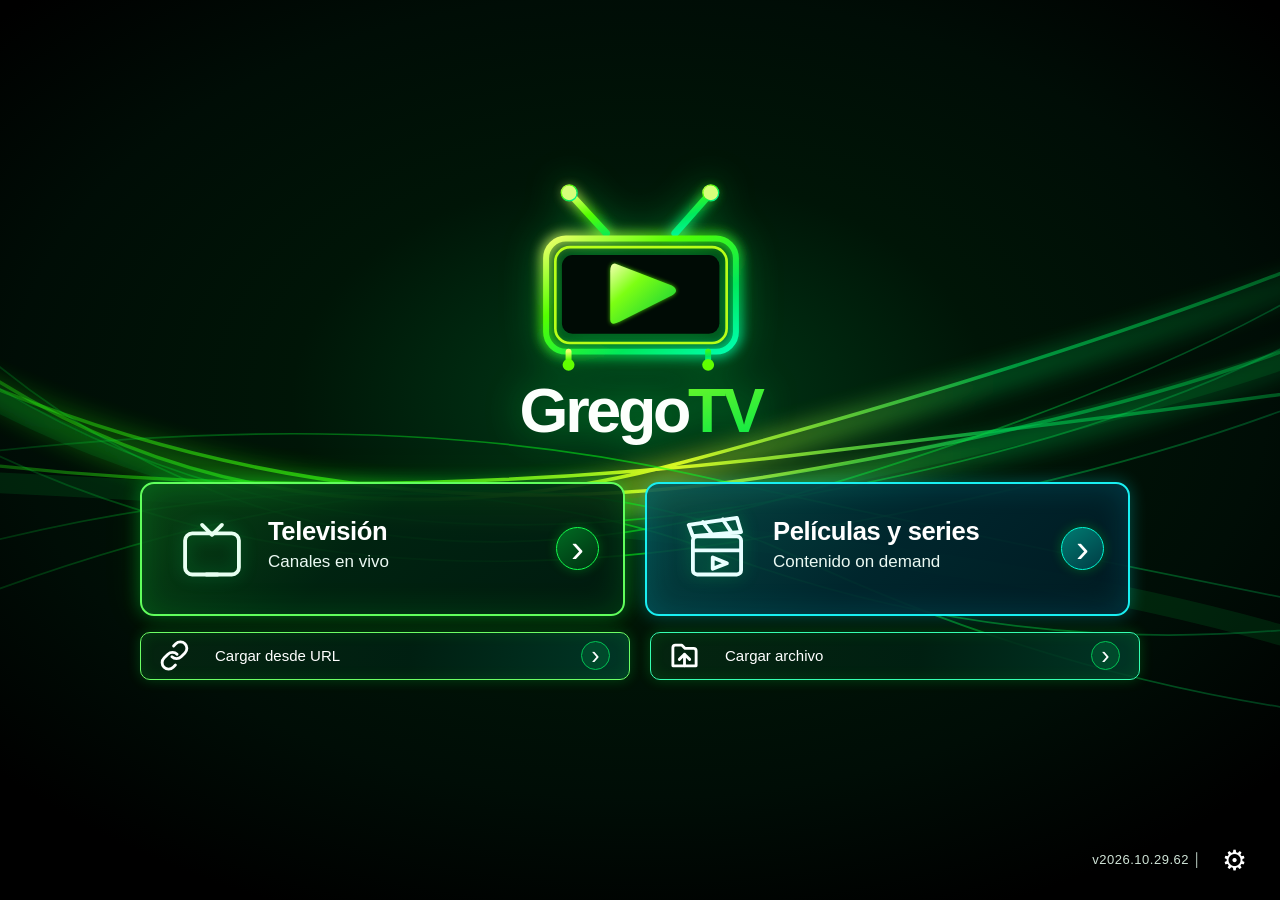
<file: index.html>
<!DOCTYPE html>
<html lang="es">
<head>
    <meta charset="UTF-8">
    <meta name="viewport" content="width=device-width, initial-scale=1.0">
    <title>GregoTV — Mi televisión</title>

    <link rel="stylesheet" href="gregotv-base.css?v=20261029-52">

    

    

    

    

    

    

    

    

    

    

    



<link rel="stylesheet" href="listas-personales.css?v=20261029-49">
<link rel="stylesheet" href="tv-diseno-aprobado.css?v=20261029-61">
<style id="gregotv-ruedita-accesible">
#pantalla-bienvenida .gregotv-version.prueba-footer{pointer-events:none!important}
#pantalla-bienvenida .gregotv-version .prueba-engranaje{
 pointer-events:auto!important;display:inline-flex;align-items:center;justify-content:center;
 vertical-align:middle;min-width:44px;min-height:44px;margin-left:6px!important;
 padding:3px;border:1px solid transparent;border-radius:50%;background:transparent;
 color:#fff!important;font-family:Arial,sans-serif;font-size:28px!important;
 line-height:1;cursor:pointer;touch-action:manipulation
}
#pantalla-bienvenida .gregotv-version .prueba-engranaje:hover{background:#004b33;border-color:#1dff80}
#pantalla-bienvenida .gregotv-version .prueba-engranaje:focus-visible{
 outline:3px solid #d3ff91;outline-offset:2px;background:#004b33
}
#pantalla-bienvenida .gregotv-version .prueba-engranaje:disabled{opacity:.5;cursor:wait}
</style>
<link rel="stylesheet" href="cine-diseno-aprobado.css?v=20261028-25">
<link rel="stylesheet" href="tv-categorias.css?v=20261029-40">
<link rel="stylesheet" href="navegacion-movil-tres-botones.css?v=20261028-14">
<link rel="stylesheet" href="administracion-diseno-aprobado.css?v=20261029-39">


    </head>
<body>


    <div id="pantalla-bienvenida">
        <svg class="gregotv-rayos" viewBox="0 0 1440 780" preserveAspectRatio="xMidYMid slice" aria-hidden="true" focusable="false" xmlns="http://www.w3.org/2000/svg">
<defs><linearGradient id="gre-rayo-a"><stop stop-color="#0fff15" stop-opacity="0"/><stop offset=".35" stop-color="#45ff0b" stop-opacity=".7"/><stop offset=".52" stop-color="#e4ff24"/><stop offset=".7" stop-color="#00c953" stop-opacity=".7"/><stop offset="1" stop-color="#00ff59" stop-opacity="0"/></linearGradient><linearGradient id="gre-rayo-b"><stop stop-color="#00d64f" stop-opacity=".03"/><stop offset=".5" stop-color="#0cfd15" stop-opacity=".64"/><stop offset="1" stop-color="#00ec9a" stop-opacity=".1"/></linearGradient><filter id="gre-beam-blur"><feGaussianBlur stdDeviation="9"/></filter></defs>
<g fill="none" stroke-linecap="round">
 <g opacity=".45" filter="url(#gre-beam-blur)" stroke="url(#gre-rayo-a)" stroke-width="23"><path d="M-90 100 Q230 560 800 396 T1520 155"/><path d="M-70 205 Q350 500 830 425 T1520 185"/></g>
 <g stroke="url(#gre-rayo-a)" stroke-width="3"><path d="M-90 85 Q240 540 760 400 T1520 125"/><path d="M-95 200 Q350 495 850 410 T1510 175"/><path d="M-80 365 Q340 455 850 395 T1510 305"/></g>
 <g stroke="url(#gre-rayo-b)" stroke-width="1.5" opacity=".9"><path d="M-70 40 Q270 600 850 430 T1520 35"/><path d="M-70 130 Q260 535 830 435 T1500 90"/><path d="M-70 240 Q280 550 800 470 T1520 225"/><path d="M-70 425 Q420 335 760 410 T1520 565"/><path d="M-70 540 Q440 350 790 480 T1520 500"/><path d="M-70 610 Q520 325 850 480 T1520 630"/></g>
 <g stroke="#00b53d" opacity=".14" stroke-width="18"><path d="M-80 165 Q280 535 850 420 T1520 180"/><path d="M-80 410 Q360 420 830 470 T1520 650"/></g>
</g></svg>
        <div class="inicio-marco">
            <header class="inicio-cabecera">
                <svg class="gregotv-logo-oficial" viewBox="0 0 650 430" xmlns="http://www.w3.org/2000/svg" role="img" aria-label="GregoTV">
<defs>
 <linearGradient id="gre-neon" x1="0" y1="0" x2="1" y2="1"><stop stop-color="#edff6b"/><stop offset=".34" stop-color="#55ff00"/><stop offset=".7" stop-color="#00e95b"/><stop offset="1" stop-color="#00ffb1"/></linearGradient>
 <linearGradient id="gre-play" x1="0" y1="0" x2="1" y2="1"><stop stop-color="#f2ffad"/><stop offset=".35" stop-color="#7dff13"/><stop offset="1" stop-color="#00c941"/></linearGradient>
 <linearGradient id="gre-tv-text" x1="0" y1="0" x2="1" y2="1"><stop stop-color="#aaff12"/><stop offset="1" stop-color="#00e74a"/></linearGradient>
 <filter id="gre-glow" x="-60%" y="-60%" width="220%" height="220%"><feGaussianBlur stdDeviation="9"/></filter>
 <filter id="gre-glow-small" x="-70%" y="-70%" width="240%" height="240%"><feGaussianBlur stdDeviation="3.4"/></filter>
 </defs>
 <g stroke="url(#gre-neon)" stroke-linecap="round" stroke-linejoin="round" fill="none">
  <g opacity=".8" filter="url(#gre-glow)"><path d="M274 88 218 27 M378 88 432 27" stroke-width="17"/><rect x="183" y="96" width="287" height="171" rx="30" stroke-width="17"/></g>
  <path d="M274 88 218 27 M378 88 432 27" stroke-width="11"/><circle cx="218" cy="27" r="12" fill="#d6ff7b" stroke-width="2"/><circle cx="432" cy="27" r="12" fill="#d6ff7b" stroke-width="2"/>
  <rect x="183" y="96" width="287" height="171" rx="30" stroke-width="9"/><rect x="197" y="109" width="259" height="145" rx="22" stroke="#b7ff18" stroke-width="4"/>
  <path d="M217 267v18m211-18v18" stroke-width="9"/><circle cx="217" cy="287" r="9" fill="#61ff00" stroke-width="0"/><circle cx="428" cy="287" r="9" fill="#61ff00" stroke-width="0"/>
 </g>
 <rect x="207" y="121" width="238" height="119" rx="16" fill="#000b05"/>
 <path d="M288 134 Q280 133 280 146 L280 218 Q280 229 294 222 L373 182 Q386 175 373 167Z" fill="#55f000" opacity=".8" filter="url(#gre-glow-small)"/>
 <path d="M288 134 Q280 133 280 146 L280 218 Q280 229 294 222 L373 182 Q386 175 373 167Z" fill="url(#gre-play)"/>
 <text x="326" y="389" font-family="Arial, Helvetica, sans-serif" font-size="95" font-weight="900" letter-spacing="-5" text-anchor="middle" fill="#fcfffc">Grego<tspan fill="url(#gre-tv-text)">TV</tspan></text>
</svg>
                <div class="cine-marca-horizontal" aria-label="GregoTV"><svg viewBox="0 0 64 64" xmlns="http://www.w3.org/2000/svg" aria-hidden="true" focusable="false"><g fill="none" stroke="#31fb37" stroke-width="5" stroke-linecap="round" stroke-linejoin="round"><path d="M26 18 14 6M39 18 50 6"/><rect x="5" y="19" width="54" height="36" rx="7"/><path d="M26 59h12"/></g><path d="M27 27q-3-2-3 2v18q0 4 4 2l18-9q4-2 0-4Z" fill="#56ff03"/></svg><span>Grego<span class="cine-marca-verde">TV</span></span></div>
            </header>

            <nav class="inicio-opciones" aria-label="Elegir sección">
                <button type="button" class="inicio-opcion activa" id="inicio-tab-tv" aria-pressed="true" aria-controls="inicio-contenido-tv">
                    <svg viewBox="0 0 48 48" xmlns="http://www.w3.org/2000/svg" aria-hidden="true"><rect x="5" y="13" width="38" height="29" rx="5"/><path d="M17 7l7 7 7-7m-11 35h8"/></svg>
                    <strong>Televisión</strong>
                    <span>Canales en vivo</span>
                </button>
                <button type="button" class="inicio-opcion" id="inicio-tab-cine" aria-pressed="false" aria-controls="inicio-contenido-cine">
                    <svg viewBox="0 0 48 48" xmlns="http://www.w3.org/2000/svg" aria-hidden="true"><rect x="7" y="15" width="34" height="27" rx="3"/><path d="M7 15 4 7 38 2l3 10Z M14 5l6 8M28 3l6 9M7 25h34m-20 5 10 4-10 4Z"/></svg>
                    <strong>Películas y series</strong>
                    <span>Contenido on demand</span>
                </button>
            </nav>
            <button type="button" id="cine-volver-inicio" class="cine-volver-inicio" style="display:none" aria-label="Volver al inicio de GregoTV">⌂ Volver al inicio</button>
            <div class="prueba-cargas">
                <button type="button" id="prueba-abrir-url" class="prueba-carga"><svg viewBox="0 0 24 24" aria-hidden="true" focusable="false"><path d="M10 13a5 5 0 0 0 7.1 0l3-3A5 5 0 0 0 13 2.9l-1.7 1.7"/><path d="M14 11a5 5 0 0 0-7.1 0l-3 3A5 5 0 0 0 11 21.1l1.7-1.7"/></svg><span>Cargar desde URL</span></button>
                <button type="button" id="prueba-abrir-archivo" class="prueba-carga"><svg viewBox="0 0 24 24" aria-hidden="true" focusable="false"><path d="M3 20V6a2 2 0 0 1 2-2h5l2.5 2.5H19a2 2 0 0 1 2 2V20H3Z"/><path d="M12 20v-9m-4 4 4-4 4 4"/></svg><span>Cargar archivo</span></button>
            </div>
            <section id="inicio-contenido-tv" class="inicio-panel vista-celular-principal" data-vista-television="principal" aria-labelledby="inicio-tab-tv">
                <h2>📺 Televisión</h2>
                <p class="inicio-descripcion">Cargá tu lista de canales para empezar a mirar.</p>
        <div class="input-container">
            <div class="tab-group">
                <button class="tab-btn" onclick="switchTab('local')">Desde archivo local</button>
                <button class="tab-btn active" onclick="switchTab('url')">Desde URL / GitHub</button>
            </div>

            <div id="tab-local" class="input-area">
                <p style="color:#aaa; font-size:16px;">Sube un archivo .m3u o .txt guardado en tu computadora o celular.</p>
                <input type="file" id="file-input-local" accept=".m3u,.m3u8,.txt">
            </div>

            <div id="tab-url" class="input-area active">
                <p style="color:#aaa; font-size:16px;">Pegá el enlace directo a una lista M3U (de GitHub o de otro sitio compatible).</p>
                <input type="text" id="input-url-lista" value="https://raw.githubusercontent.com/gregoriodorrego/gregotv/refs/heads/main/Lista.m3u" placeholder="https://raw.githubusercontent.com/usuario/repo/main/lista.m3u">
                <button class="boton-grande" id="btn-cargar-url">Cargar URL</button>
            </div>
        </div>

        <div id="mensaje-error"></div>
            </section>
            <section id="inicio-contenido-cine" class="inicio-panel vista-celular-cine" data-vista-television="cine" aria-labelledby="inicio-tab-cine" style="display:none;">
                <div class="cine-encabezado">
                    <div>
                        <h2>🎬 Películas y series</h2>
                        <p class="inicio-descripcion">Elegí un título y presioná OK para abrirlo.</p>
                    </div>
                </div>
                <div class="cine-distribucion">
                    <main class="cine-principal">
                        <p class="cine-contar" id="cine-contar">7 títulos de demostración</p>
                        <div class="cine-rejilla" id="cine-catalogo">
                <a class="cine-ficha" data-tipo="pelicula" data-busca="el maquinista de la general comedia · cine mudo" href="https://openclassiccinema.com/es/peliculas/the-general-1926" aria-label="Abrir enlace externo para ver El maquinista de La General en una página externa">
        <div class="cine-portada"><img alt="Carátula ilustrativa" loading="lazy" decoding="async" src="[data-uri]" alt="Ilustración de muestra para El maquinista de La General"><span class="play-indicador" aria-hidden="true">▶</span></div>
        <div class="cine-info"><h3>El maquinista de La General</h3><p>1926 <span aria-hidden="true">·</span> Comedia · Cine mudo</p><span class="cine-ver">▶ Ver ahora</span></div>
      </a>
                <a class="cine-ficha" data-tipo="pelicula" data-busca="viaje a la luna fantasía · cine mudo" href="https://archive.org/details/Levoyagedanslalune" aria-label="Abrir enlace externo para ver Viaje a la Luna en una página externa">
        <div class="cine-portada"><img alt="Carátula ilustrativa" loading="lazy" decoding="async" src="[data-uri]" alt="Ilustración de muestra para Viaje a la Luna"><span class="play-indicador" aria-hidden="true">▶</span></div>
        <div class="cine-info"><h3>Viaje a la Luna</h3><p>1902 <span aria-hidden="true">·</span> Fantasía · Cine mudo</p><span class="cine-ver">▶ Ver ahora</span></div>
      </a>
                <a class="cine-ficha" data-tipo="pelicula" data-busca="charada misterio · romance" href="https://commons.wikimedia.org/wiki/File:Charade_(1963).webm" aria-label="Abrir enlace externo para ver Charada en una página externa">
        <div class="cine-portada"><img alt="Carátula ilustrativa" loading="lazy" decoding="async" src="[data-uri]" alt="Ilustración de muestra para Charada"><span class="play-indicador" aria-hidden="true">▶</span></div>
        <div class="cine-info"><h3>Charada</h3><p>1963 <span aria-hidden="true">·</span> Misterio · Romance</p><span class="cine-ver">▶ Ver ahora</span></div>
      </a>
                <a class="cine-ficha" data-tipo="pelicula" data-busca="la noche de los muertos vivientes terror · suspenso" href="https://openclassiccinema.com/es/peliculas/night-of-the-living-dead-1968" aria-label="Abrir enlace externo para ver La noche de los muertos vivientes en una página externa">
        <div class="cine-portada"><img alt="Carátula ilustrativa" loading="lazy" decoding="async" src="[data-uri]" alt="Ilustración de muestra para La noche de los muertos vivientes"><span class="play-indicador" aria-hidden="true">▶</span></div>
        <div class="cine-info"><h3>La noche de los muertos vivientes</h3><p>1968 <span aria-hidden="true">·</span> Terror · Suspenso</p><span class="cine-ver">▶ Ver ahora</span></div>
      </a>
                <a class="cine-ficha" data-tipo="serie" data-busca="sherlock holmes serie · misterio" href="https://archive.org/details/Sherlock_Holmes_1954" aria-label="Abrir enlace externo para ver Sherlock Holmes en una página externa">
        <div class="cine-portada"><img alt="Carátula ilustrativa" loading="lazy" decoding="async" src="[data-uri]" alt="Ilustración de muestra para Sherlock Holmes"><span class="play-indicador" aria-hidden="true">▶</span></div>
        <div class="cine-info"><h3>Sherlock Holmes</h3><p>1954 <span aria-hidden="true">·</span> Serie · Misterio</p><span class="cine-ver">▶ Ver ahora</span></div>
      </a>
                <a class="cine-ficha" data-tipo="serie" data-busca="los beverly hillbillies serie · comedia" href="https://www.emol.org/movies/beverlyhillbillies/index.html" aria-label="Abrir enlace externo para ver Los Beverly Hillbillies en una página externa">
        <div class="cine-portada"><img alt="Carátula ilustrativa" loading="lazy" decoding="async" src="[data-uri]" alt="Ilustración de muestra para Los Beverly Hillbillies"><span class="play-indicador" aria-hidden="true">▶</span></div>
        <div class="cine-info"><h3>Los Beverly Hillbillies</h3><p>1962 <span aria-hidden="true">·</span> Serie · Comedia</p><span class="cine-ver">▶ Ver ahora</span></div>
      </a>
                <a class="cine-ficha" data-tipo="serie" data-busca="un paso al más allá serie · misterio" href="https://www.reruncentury.com/watch/?s=865" aria-label="Abrir enlace externo para ver Un paso al más allá en una página externa">
        <div class="cine-portada"><img alt="Carátula ilustrativa" loading="lazy" decoding="async" src="[data-uri]" alt="Ilustración de muestra para Un paso al más allá"><span class="play-indicador" aria-hidden="true">▶</span></div>
        <div class="cine-info"><h3>Un paso al más allá</h3><p>1959 <span aria-hidden="true">·</span> Serie · Misterio</p><span class="cine-ver">▶ Ver ahora</span></div>
      </a>
                        </div>
                        <p class="cine-nota">Catálogo de demostración: las imágenes son ilustrativas y los enlaces abren sitios externos. Su reproducción depende del sitio y del televisor. Para regresar, usá Atrás en el control remoto.</p>
                    </main>
                                    </div>
            </section>
            <footer class="gregotv-version prueba-footer" aria-label="Versión de GregoTV">v2026.10.29.62 <span aria-hidden="true">│</span> <button type="button" id="gregotv-boton-configuracion" class="prueba-engranaje" aria-label="Administrar canales" title="Administrar canales">⚙</button></footer>
        </div>
    </div>

    <div id="pantalla-principal" class="vista-celular-reproductor" data-vista-television="reproductor" data-gt-estado="sin_canal">
        <div id="barra-superior">
            <h2 class="gt-tv-brand"><svg viewBox="0 0 64 64" xmlns="http://www.w3.org/2000/svg" aria-hidden="true" focusable="false"><g fill="none" stroke="#31fb37" stroke-width="5" stroke-linecap="round" stroke-linejoin="round"><path d="M26 18 14 6M39 18 50 6"/><rect x="5" y="19" width="54" height="36" rx="7"/><path d="M26 59h12"/></g><path d="M27 27q-3-2-3 2v18q0 4 4 2l18-9q4-2 0-4Z" fill="#56ff03"/></svg><span>Grego<span class="gt-tv-green">TV</span></span></h2>
            <nav class="gt-tv-tabs" aria-label="Secciones de GregoTV">
                <button type="button" class="gt-tv-selected" id="gt-tv-tab-television" aria-current="page"><svg viewBox="0 0 48 48" xmlns="http://www.w3.org/2000/svg" aria-hidden="true"><rect x="5" y="13" width="38" height="29" rx="5"/><path d="M17 7l7 7 7-7m-11 35h8"/></svg><span>Televisión</span></button>
                <button type="button" id="gt-tv-tab-cine"><svg viewBox="0 0 48 48" xmlns="http://www.w3.org/2000/svg" aria-hidden="true"><rect x="7" y="15" width="34" height="27" rx="3"/><path d="M7 15 4 7 38 2l3 10Z M14 5l6 8M28 3l6 9M7 25h34m-20 5 10 4-10 4Z"/></svg><span>Películas y series</span></button>
            </nav>
            <div id="gt-admin-toolbar" aria-label="Acciones de administración"></div>
            <div class="controles-superior">
                <input type="file" id="file-input-combinar" accept=".m3u,.m3u8,.txt" style="display: none;">
                <button class="boton-mediano boton-peligro" id="btn-borrar-seleccionados">🗑️ Borrar seleccionados (<span id="contador-seleccionados">0</span>)</button>
                <button class="boton-mediano" id="btn-volver">⌂ Volver al inicio</button>
            </div>
        </div>

        <div id="contenedor-principal">
            <div id="area-video">
                <div id="mensaje-sin-video">Seleccioná un canal de la lista para reproducir</div>
                <div id="gt-aviso-recuperacion" role="status" aria-live="polite" hidden>Recuperando señal…</div>
                <video id="video-nativo" playsinline tabindex="0" aria-label="Reproductor de televisión: OK para pausar o continuar"></video>

                <video id="video-procesado" playsinline tabindex="0" aria-label="Reproductor de televisión: OK para pausar o continuar"></video>
                <div id="contenedor-youtube" aria-label="Reproductor de YouTube"></div>
            </div>

            <section id="gt-admin-panel" aria-label="Administrar canales">
                <h3 class="gt-admin-title"><svg viewBox="0 0 24 24" xmlns="http://www.w3.org/2000/svg" aria-hidden="true" focusable="false"><circle cx="12" cy="12" r="3"/><path d="M19.4 15a1.6 1.6 0 0 0 .3 1.7l.1.1-2.2 2.2-.1-.1a1.6 1.6 0 0 0-1.7-.3 1.6 1.6 0 0 0-1 1.5V21h-3.2v-.9a1.6 1.6 0 0 0-1-1.5 1.6 1.6 0 0 0-1.7.3l-.1.1-2.2-2.2.1-.1A1.6 1.6 0 0 0 7 15a1.6 1.6 0 0 0-1.5-1H4.6v-3.2h.9A1.6 1.6 0 0 0 7 9.8a1.6 1.6 0 0 0-.3-1.7L6.6 8l2.2-2.2.1.1a1.6 1.6 0 0 0 1.7.3 1.6 1.6 0 0 0 1-1.5v-.9h3.2v.9a1.6 1.6 0 0 0 1 1.5 1.6 1.6 0 0 0 1.7-.3l.1-.1L19.8 8l-.1.1a1.6 1.6 0 0 0-.3 1.7 1.6 1.6 0 0 0 1.5 1h.9V14h-.9a1.6 1.6 0 0 0-1.5 1Z"/></svg> Administrar canales</h3>
                <div class="gt-admin-buttons">
                    <button type="button" id="gt-admin-nav-home" class="gt-admin-action"><span class="gt-admin-symbol"><svg viewBox="0 0 24 24" xmlns="http://www.w3.org/2000/svg" aria-hidden="true" focusable="false"><path d="m3 10 9-7 9 7v10a1 1 0 0 1-1 1H4a1 1 0 0 1-1-1Z"/><path d="M9 21v-8h6v8"/></svg></span><span class="gt-admin-label">Volver al inicio</span></button>
                    <button type="button" class="gt-admin-action boton-agregar" id="btn-agregar-canal"><span class="gt-admin-symbol"><svg viewBox="0 0 24 24" xmlns="http://www.w3.org/2000/svg" aria-hidden="true" focusable="false"><rect x="3" y="3" width="18" height="18" rx="3"/><path d="M12 8v8M8 12h8"/></svg></span><span class="gt-admin-label">Agregar canal</span></button>
                    <button type="button" class="gt-admin-action boton-combinar" id="btn-combinar-lista"><span class="gt-admin-symbol"><svg viewBox="0 0 24 24" xmlns="http://www.w3.org/2000/svg" aria-hidden="true" focusable="false"><path d="M3 5h12M3 12h8M3 19h12M18 10v8M14 14h8"/></svg></span><span class="gt-admin-label">Combinar otra lista</span></button>
                    <button type="button" class="gt-admin-action boton-secundario" id="btn-guardar"><span class="gt-admin-symbol"><svg viewBox="0 0 24 24" xmlns="http://www.w3.org/2000/svg" aria-hidden="true" focusable="false"><path d="M14 2H6a2 2 0 0 0-2 2v16a2 2 0 0 0 2 2h12a2 2 0 0 0 2-2V8Z"/><path d="M14 2v6h6M12 12v6m-3-3 3 3 3-3"/></svg></span><span class="gt-admin-label">Guardar lista limpia</span></button>
                </div>
            </section>

            <div id="area-lista">
                <h3 class="gt-tv-list-heading"><svg viewBox="0 0 48 48" xmlns="http://www.w3.org/2000/svg" aria-hidden="true"><rect x="5" y="12" width="38" height="30" rx="4"/><path d="M17 6l7 7 7-7m-11 36h9"/></svg><span>Canales en vivo</span></h3>
                <div id="filtro-categorias">
                    <select id="select-categoria">
                        <option value="">Todos los canales</option>
                    </select>
                </div>

                <div id="buscador">
                    <svg class="gt-search-icon" viewBox="0 0 24 24" xmlns="http://www.w3.org/2000/svg" aria-hidden="true" focusable="false"><circle cx="10.5" cy="10.5" r="7.5"/><path d="m16 16 5 5"/></svg>
                    <input type="text" id="input-buscar" placeholder="Buscar canal...">
                </div>
                <div id="lista-canales"></div>
                <div id="info-canales">Total: <span id="total-canales">0</span> canales</div>
            </div>
        </div>
    </div>

    <div id="modal-canal">
        <div class="modal-canal-contenido">
            <h3 id="titulo-modal-canal">➕ Agregar canal</h3>
            <div class="form-grupo">
                <label for="input-nombre-canal">Nombre del canal:</label>
                <input type="text" id="input-nombre-canal" placeholder="Ej: Canal de noticias">
            </div>
            <div class="form-grupo">
                <label for="input-categoria-canal">Categoría:</label>
                <input type="text" id="input-categoria-canal" placeholder="Ej: FUTBOL, NOTICIAS, CINE">
            </div>
            <div class="form-grupo">
                <label for="input-url-canal">Dirección URL:</label>
                <input type="text" id="input-url-canal" placeholder="https://...">
            </div>
            <div class="modal-canal-botones">
                <button class="boton-guardar-canal" id="btn-guardar-canal">💾 Guardar</button>
                <button class="boton-cancelar-canal" id="btn-cancelar-canal">❌ Cancelar</button>
            </div>
        </div>
    </div>

    
    <script src="gregotv-television.js?v=20261029-62"></script>

    <script src="gregotv-cine.js?v=20261029-32"></script>
<script src="gregotv-inicio.js?v=20261029-62"></script>
<script src="listas-personales.js?v=20261029-50"></script>
<script src="tv-categorias.js?v=20261029-54"></script>
</body>
</html>
</file>
<file: gregotv-base.css>
/* estilos-base-compartida */
/* Estilos separados por Inicio, Televisión y Cine. */

        * { box-sizing: border-box; margin: 0; padding: 0; }

        body {
            font-family: Arial, sans-serif;
            font-size: 18px;
            background-color: #1a1a1a;
            color: #f0f0f0;
            height: 100vh;
            overflow: hidden;
        }

        /* ===== PANTALLA DE BIENVENIDA ===== */
        

        #pantalla-bienvenida h1 { font-size: 36px; margin-bottom: 20px; color: #ffffff; }
        #pantalla-bienvenida p { font-size: 20px; margin-bottom: 30px; color: #cccccc; max-width: 600px; }

        .input-container { width: 100%; max-width: 600px; margin-bottom: 20px; }

        .tab-group {
            display: flex; gap: 10px; margin-bottom: 15px; justify-content: center;
        }

        .tab-btn {
            background: #333; border: none; color: #aaa; padding: 10px 20px;
            border-radius: 8px; cursor: pointer; font-size: 16px; transition: all 0.2s;
        }
        .tab-btn.active { background: #4CAF50; color: white; }

        .input-area { display: none; flex-direction: column; gap: 10px; align-items: center; }
        .input-area.active { display: flex; }

        #input-url-lista, #file-input-local {
            width: 100%; padding: 14px; font-size: 18px; border: 2px solid #555;
            border-radius: 12px; background-color: #333; color: #fff; font-family: Arial, sans-serif;
            outline: none;
        }
        #input-url-lista:focus { border-color: #4CAF50; }

        .boton-grande {
            background-color: #4CAF50; color: white; border: none; padding: 14px 32px;
            font-size: 18px; border-radius: 12px; cursor: pointer; transition: background-color 0.2s;
            font-family: Arial, sans-serif; white-space: nowrap;
        }
        .boton-grande:hover { background-color: #45a049; }
        .boton-secundario { background-color: #2196F3; }
        .boton-secundario:hover { background-color: #1976D2; }

        #mensaje-error {
            color: #ff6b6b; font-size: 18px; margin-top: 15px; padding: 10px;
            background: #3a1a1a; border-radius: 8px; display: none; max-width: 600px;
        }

/* estilos-reproductor-tv-base */
#pantalla-principal { display: none; height: 100vh; flex-direction: column; }

        #barra-superior {
            background-color: #2a2a2a; padding: 12px 20px; display: flex;
            justify-content: space-between; align-items: center; border-bottom: 2px solid #444;
            flex-wrap: wrap; gap: 10px; transition: transform 0.3s ease, opacity 0.3s ease;
            z-index: 1001;
        }
        #barra-superior.oculto { transform: translateY(-100%); opacity: 0; pointer-events: none; }
        #barra-superior h2 { font-size: 26px; color: #ffffff; }

        .controles-superior { display: flex; gap: 10px; align-items: center; flex-wrap: wrap; }

        .boton-mediano {
            background-color: #555; color: white; border: none; padding: 10px 16px;
            font-size: 17px; border-radius: 8px; cursor: pointer; font-family: Arial, sans-serif;
            transition: background-color 0.2s;
        }
        .boton-mediano:hover { background-color: #666; }
        .boton-mediano.activo { background-color: #ff9800; }

        .boton-agregar { background-color: #4CAF50; }
        .boton-agregar:hover { background-color: #45a049; }
        #btn-agregar-canal { display: none; }

        #btn-combinar-lista { display: none; }
        .boton-combinar { background-color: #009688; }
        .boton-combinar:hover { background-color: #00796B; }

        #btn-guardar { display: none; }
        #btn-borrar-seleccionados { display: none; }

        #contenedor-principal { display: flex; flex: 1; overflow: hidden; transition: all 0.3s ease; position: relative; }

        #area-video {
            flex: 1; background-color: #000; display: flex; justify-content: center;
            align-items: center; position: relative; min-height: 300px; transition: all 0.3s ease;
        }

        #contenedor-principal.modo-cine #area-video { width: 100%; height: 100%; }

        #video-nativo, #video-procesado {
            width: 100%; height: 100%; background-color: #000; display: none;
        }

        #contenedor-youtube {
            display: none; width: 100%; height: 100%; position: relative;
        }
        #contenedor-youtube iframe { width: 100%; height: 100%; border: none; position: absolute; top: 0; left: 0; z-index: 1; }

        /* Interacción sobre el reproductor YouTube: conservar el control del iframe. */
        #capa-youtube-overlay {
            position: absolute; top: 0; right: 0; bottom: 0; left: 0;
            z-index: 2; pointer-events: none;
        }
        #capa-youtube-overlay .zona-interaccion {
            position: absolute; background: transparent;
            pointer-events: auto; touch-action: manipulation;
        }
        /* Dos superficies sencillas (sin clip-path) para compatibilidad
           con navegadores de televisores más antiguos. */
        #capa-youtube-overlay .zona-superior {
            top: 0; left: 0; width: 100%; height: 62%;
        }
        #capa-youtube-overlay .zona-inferior {
            top: 62%; left: 0; width: 70%; height: 38%;
        }

        /* Estado de reproducción: siempre centrado SOBRE el video, nunca en
           una columna a su izquierda. No captura los clics del reproductor. */
        #mensaje-sin-video {
            position: absolute; top: 0; right: 0; bottom: 0; left: 0;
            z-index: 3;
            display: flex; flex-direction: column; align-items: center;
            justify-content: center; gap: 12px;
            width: 100%; min-width: 0; padding: 24px;
            text-align: center; color: #f1f1f1; font-size: 22px; line-height: 1.5;
            background: transparent; pointer-events: none;
        }
        .fila-carga {
            display: flex; align-items: center; justify-content: center;
            flex-wrap: wrap; gap: 12px; width: 100%;
            font-size: 24px; font-size: clamp(18px, 2.5vw, 26px); font-weight: bold;
        }

        .spinner-carga {
            display: inline-block; width: 28px; height: 28px; flex-shrink: 0;
            border: 4px solid #ffffff4d; border-top-color: #ffffff; border-radius: 50%;
            animation: girar 0.8s linear infinite; vertical-align: middle;
        }
        @keyframes girar { to { transform: rotate(360deg); } }
        #segundos-carga {
            display: inline-block; min-width: 100px; font-weight: 700;
            font-size: 52px; font-size: clamp(42px, 5vw, 60px); line-height: 1.15;
            color: #ffffff; font-variant-numeric: tabular-nums;
            text-shadow: 0 2px 8px rgba(0, 0, 0, 0.85);
        }
        .aviso-espera {
            display: none; max-width: 640px; margin-top: 12px;
            font-size: 18px; font-size: clamp(16px, 2vw, 20px); line-height: 1.5; color: #ffcc80;
        }

        #area-lista {
            width: 38vw; max-width: 440px; width: min(440px, 38vw);
            background-color: #222; border-left: 2px solid #444;
            display: flex; flex-direction: column; transition: transform 0.3s ease, opacity 0.3s ease;
            z-index: 1001;
        }

        #contenedor-principal.modo-cine #area-lista {
            transform: translateX(100%); opacity: 0; pointer-events: none;
            position: absolute; right: 0; top: 0; height: 100%; z-index: 999;
        }

        /* Selector de categorías */
        #filtro-categorias {
            padding: 12px; border-bottom: 1px solid #444; background: #2a2a2a;
        }
        #select-categoria {
            width: 100%; padding: 12px; font-size: 16px; border: 2px solid #555;
            border-radius: 8px; background-color: #333; color: #fff; font-family: Arial, sans-serif;
            outline: none; cursor: pointer;
        }
        #select-categoria:focus { border-color: #4CAF50; }

        #buscador { padding: 12px; border-bottom: 1px solid #444; }
        #input-buscar {
            width: 100%; padding: 14px; font-size: 18px; border: 2px solid #555;
            border-radius: 8px; background-color: #333; color: #fff; font-family: Arial, sans-serif;
        }
        #input-buscar:focus { outline: none; border-color: #4CAF50; }
        #lista-canales { flex: 1; overflow-y: auto; padding: 10px 15px; }

        .canal-item {
            background-color: #333; padding: 16px; margin-bottom: 8px; border-radius: 8px;
            cursor: pointer; display: flex; justify-content: space-between; align-items: center;
            transition: background-color 0.15s; border-left: 4px solid transparent; min-height: 66px;
        }
        .canal-item:hover { background-color: #444; }
        .canal-item.seleccionado { background-color: #2e7d32; border-left-color: #a6f3b1; color: #ffffff; box-shadow: inset 0 0 0 2px #a6f3b1; }
        .canal-item.seleccion-borrado { background-color: #4a2c00; border-left-color: #ff9800; }

        .canal-item.draggable { cursor: grab; }
        .canal-item.draggable:active { cursor: grabbing; }
        .canal-item.dragging { opacity: 0.5; background-color: #555; border: 2px dashed #4CAF50; }
        .canal-item.drag-over { border-top: 3px solid #4CAF50; }

        .canal-nombre {
            font-size: 22px; flex: 1; word-break: break-word; overflow-wrap: break-word;
            padding-right: 10px; line-height: 1.4; white-space: normal; max-width: calc(100% - 80px);
        }

        .drag-handle {
            display: none; color: #888; font-size: 18px; margin-right: 8px;
            cursor: grab; flex-shrink: 0; user-select: none;
        }
        .modo-limpieza .drag-handle { display: inline-block; }

        #info-canales { padding: 10px 12px; background-color: #2a2a2a; border-top: 1px solid #444; font-size: 17px; color: #aaa; }


        #modal-canal {
            display: none; position: fixed; top: 0; left: 0; width: 100%; height: 100%;
            background-color: rgba(0,0,0,0.8); justify-content: center; align-items: center; z-index: 3000;
        }
        .modal-canal-contenido {
            background-color: #2a2a2a; padding: 30px; border-radius: 12px;
            max-width: 500px; width: 90%; border: 2px solid #4CAF50;
        }
        .modal-canal-contenido h3 { font-size: 24px; margin-bottom: 20px; color: #fff; text-align: center; }

        .form-grupo { margin-bottom: 20px; }
        .form-grupo label { display: block; font-size: 16px; color: #ccc; margin-bottom: 8px; }
        .form-grupo input, .form-grupo select {
            width: 100%; padding: 12px; font-size: 16px; border: 2px solid #555;
            border-radius: 8px; background-color: #333; color: #fff; font-family: Arial, sans-serif;
        }
        .form-grupo input:focus, .form-grupo select:focus { outline: none; border-color: #4CAF50; }

        .modal-canal-botones { display: flex; gap: 15px; justify-content: center; margin-top: 25px; }
        .boton-guardar-canal { background-color: #4CAF50; color: white; border: none; padding: 14px 28px; font-size: 18px; border-radius: 8px; cursor: pointer; font-family: Arial, sans-serif; }
        .boton-guardar-canal:hover { background-color: #45a049; }
        .boton-cancelar-canal { background-color: #666; color: white; border: none; padding: 14px 28px; font-size: 18px; border-radius: 8px; cursor: pointer; font-family: Arial, sans-serif; }
        .boton-cancelar-canal:hover { background-color: #555; }

        #lista-canales::-webkit-scrollbar { width: 12px; }
        #lista-canales::-webkit-scrollbar-track { background: #1a1a1a; }
        #lista-canales::-webkit-scrollbar-thumb { background: #555; border-radius: 6px; }
        #lista-canales::-webkit-scrollbar-thumb:hover { background: #777; }

        /* Legibilidad y objetivos grandes para personas mayores. */
        button, select, input { min-height: 48px; }
        button:focus-visible, input:focus-visible, select:focus-visible,
        .canal-item:focus-visible { outline: 3px solid #f8dc78; outline-offset: 3px; }
        .canal-item:focus-visible { background: #34523c; }
        @media (max-width: 900px) {
          #area-lista { width: 46vw; max-width: 360px; width: min(46vw, 360px); max-height: none; border-left: 2px solid #444; border-top: 0; }
          #area-video { min-width: 0; }
          .canal-nombre { font-size: 19px; }
        }
        @media (max-width: 590px) {
          #area-lista { width: 44vw; }
          .canal-nombre { font-size: 18px; }
          .canal-item { padding: 10px; }
          #barra-superior { padding: 8px; }
          .boton-mediano { padding: 9px; font-size: 15px; }
        }
        @media (prefers-reduced-motion: reduce) {
          *, *::before, *::after { animation-duration: 0.01ms !important; transition-duration: 0.01ms !important; }
        }
        #contenedor-principal.modo-cine,
        #contenedor-principal.modo-cine * { cursor: none !important; }

/* estilos-inicio-navegacion-base */
/* Inicio: distribución compartida. */
        #pantalla-bienvenida {
            display:flex; flex-direction:column; justify-content:flex-start; align-items:center;
            height:100vh; overflow-x:hidden; overflow-y:auto;
            padding:12px 16px 16px; background:#151515; color:#f3f3f3; text-align:left;
            -webkit-text-size-adjust:100%;
        }
        #pantalla-bienvenida .inicio-marco { width:100%; max-width:1230px; margin:auto; }
        #pantalla-bienvenida .inicio-cabecera { text-align:center; margin:0 0 9px; }
        #pantalla-bienvenida .inicio-opciones {
            display:flex; gap:9px; background:#222; border:1px solid #414141;
            border-radius:12px; padding:6px; margin:0 auto 10px; max-width:990px;
        }
        #pantalla-bienvenida .inicio-opcion {
            flex:1; min-width:0; min-height:88px; display:flex; flex-direction:column;
            align-items:center; justify-content:center; gap:3px; cursor:pointer;
            background:#262626; border:2px solid transparent; border-radius:9px;
            padding:8px 7px; color:#f7f7f7; font-family:Arial,sans-serif;
        }
        #pantalla-bienvenida .inicio-opcion svg {
            width:29px; height:29px; fill:none; stroke:#f0f2f1; stroke-width:2.4;
            stroke-linecap:round; stroke-linejoin:round;
        }
        #pantalla-bienvenida .inicio-opcion strong { font-size:20px; line-height:1.15; }
        #pantalla-bienvenida .inicio-opcion span { color:#c9d0cb; font-size:13px; line-height:1.2; }
        #pantalla-bienvenida .inicio-opcion:hover { background:#353e38; }
        #pantalla-bienvenida .inicio-opcion.activa { background:#234630; border-color:#7dd99a; }
        #pantalla-bienvenida button:focus, #pantalla-bienvenida input:focus,
        #pantalla-bienvenida a:focus { outline:3px solid #8de6aa; outline-offset:2px; }
        #pantalla-bienvenida .inicio-panel {
            background:#222; border:1px solid #414141; border-radius:12px;
            padding:13px 18px; margin:0 auto; max-width:990px;
        }
        #pantalla-bienvenida #inicio-contenido-cine { max-width:1230px; }
        #pantalla-bienvenida .inicio-panel h2 { margin:0 0 4px; font-size:23px; color:#f7f7f7; }
        #pantalla-bienvenida p.inicio-descripcion { font-size:15px; line-height:1.25; margin:0 0 10px; color:#c3cac7; max-width:none; }
        #inicio-contenido-tv .input-container { width:100%; max-width:720px; margin:0 auto; }
        #inicio-contenido-tv .tab-group { margin-bottom:8px; gap:8px; }
        #inicio-contenido-tv .tab-btn {
            background:#353535; color:#e9ecea; font-size:16px; font-weight:600;
            min-height:48px; padding:8px 15px;
        }
        #inicio-contenido-tv .tab-btn.active { background:#267f47; color:#fff; }
        #inicio-contenido-tv .input-area { gap:7px; }
        #inicio-contenido-tv .input-area p {
            color:#c9ceca !important; font-size:14px !important;
            line-height:1.25; margin:0; max-width:none; text-align:center;
        }
        #inicio-contenido-tv #input-url-lista, #inicio-contenido-tv #file-input-local {
            background:#2b2b2b; color:#fafafa; border-color:#747d77;
            padding:10px 12px; font-size:16px; min-height:48px;
        }
        #inicio-contenido-tv #btn-cargar-url {
            min-height:48px; padding:10px 28px; font-size:18px; border-radius:9px;
        }
        #inicio-contenido-tv #mensaje-error { margin:9px auto 0; }

/* estilos-cine-base */
/* Catálogo compacto (aislado de la UI de canales) */
        #inicio-contenido-cine .cine-encabezado { display:flex; justify-content:space-between; align-items:center; gap:16px; margin-bottom:10px; }
        #inicio-contenido-cine .cine-distribucion { display:flex; gap:18px; align-items:stretch; }
        #inicio-contenido-cine .cine-principal { flex:1; min-width:0; }
        #inicio-contenido-cine .cine-contar { margin:0 0 13px; color:#92e0a9; font-size:16px; font-weight:bold; max-width:none; }
        #inicio-contenido-cine .cine-rejilla { display:flex; flex-wrap:wrap; margin:-6px; }
        #inicio-contenido-cine .cine-ficha {
            display:flex; width:calc(50% - 12px); min-width:0; min-height:121px;
            margin:6px; overflow:hidden; align-items:stretch; text-decoration:none;
            border:2px solid #474c49; border-radius:11px; background:#303030; color:#f3f3f3;
        }
        #inicio-contenido-cine .cine-ficha:hover, #inicio-contenido-cine .cine-ficha:focus { background:#35483d; border-color:#86d7a0; }
        #inicio-contenido-cine .cine-portada, #inicio-contenido-cine .cine-portada img { display:block; width:85px; height:119px; }
        #inicio-contenido-cine .cine-portada { flex:0 0 85px; background:#393939; overflow:hidden; }
        #inicio-contenido-cine .cine-portada img { object-fit:cover; }
        #inicio-contenido-cine .cine-info { flex:1; min-width:0; padding:11px 12px; display:flex; flex-direction:column; align-items:flex-start; justify-content:center; }
        #inicio-contenido-cine .cine-info h3 { font-size:19px; margin:0 0 6px; color:#fafafa; line-height:1.25; overflow-wrap:break-word; }
        #inicio-contenido-cine .cine-info p { font-size:14px; margin:0 0 9px; max-width:none; color:#c5cbc7; line-height:1.3; }
        #inicio-contenido-cine .cine-ver { color:#99e2af; font-size:16px; font-weight:bold; }
        #inicio-contenido-cine p.cine-nota { color:#bfc8c2; font-size:14px; line-height:1.5; margin:18px 0 0; max-width:none; }
        @media(max-width:1080px) {
            #inicio-contenido-cine .cine-ficha { width:calc(100% - 12px); }
        }

/* estilos-adaptacion-intermedia */
/* Teléfonos: solo reglas visuales, separadas del reproductor TV. */
        @media(max-width:670px) {
            #pantalla-bienvenida { padding:10px 9px 18px; }
            #pantalla-bienvenida .inicio-cabecera { margin-bottom:8px; }
            #pantalla-bienvenida .inicio-opciones { padding:5px; gap:5px; margin-bottom:9px; }
            #pantalla-bienvenida .inicio-opcion { min-height:84px; padding:7px 4px; }
            #pantalla-bienvenida .inicio-opcion svg { width:25px; height:25px; }
            #pantalla-bienvenida .inicio-opcion strong { font-size:16px; text-align:center; }
            #pantalla-bienvenida .inicio-opcion span { font-size:12px; text-align:center; }
            #pantalla-bienvenida .inicio-panel { padding:12px 11px; }
            #pantalla-bienvenida .inicio-panel h2 { font-size:21px; }
            #inicio-contenido-tv .tab-btn { font-size:14px; padding:8px 7px; }
            #pantalla-bienvenida p.inicio-descripcion { font-size:14px; }
            #inicio-contenido-cine .cine-encabezado { flex-direction:column; align-items:stretch; }
            #inicio-contenido-cine .cine-ficha { min-height:115px; }
            /* En celular el video queda arriba y los canales debajo, sin
               estrechar el video a solo media pantalla. */
            #contenedor-principal { flex-direction:column; min-height:0; }
            #area-video { width:100%; min-height:180px; height:37vh; flex:0 0 37vh; }
            #area-lista {
                width:100%; max-width:none; min-height:0; max-height:none;
                flex:1 1 auto; border-left:0; border-top:2px solid #444;
            }
            #contenedor-principal.modo-cine #area-video { width:100%; height:100%; flex:1 1 auto; }
            #barra-superior h2 { font-size:20px; }
            #barra-superior .controles-superior { gap:5px; }
            #barra-superior .boton-mediano { font-size:14px; min-height:42px; padding:7px 9px; }
        }

/* estilos-tv-altura-reducida */
/* Reglas para pantallas de televisor de altura reducida. */
        @media (min-width:671px) and (max-height:650px) {
            #pantalla-bienvenida { padding:8px 13px; }
            #pantalla-bienvenida .inicio-cabecera { margin-bottom:6px; }
            #pantalla-bienvenida .inicio-opciones { margin-bottom:7px; padding:4px; }
            #pantalla-bienvenida .inicio-opcion { min-height:71px; padding:5px; }
            #pantalla-bienvenida .inicio-opcion svg { width:24px; height:24px; }
            #pantalla-bienvenida .inicio-opcion strong { font-size:18px; }
            #pantalla-bienvenida .inicio-panel { padding:10px 15px; }
            #pantalla-bienvenida p.inicio-descripcion { margin-bottom:7px; }
            #inicio-contenido-tv .tab-group { margin-bottom:6px; }
            #inicio-contenido-tv .tab-btn { min-height:44px; }
        }

/* estilos-celular-vistas */
/* Reglas exclusivas de celular. */
        /* Cabecera móvil compartida entre las pantallas. */
        @media screen and (max-width: 600px) {
            /* Navegación de inicio: opciones visibles sin ocupar media pantalla. */
            #pantalla-bienvenida {
                padding: 9px 8px 16px;
            }
            
            #pantalla-bienvenida .inicio-cabecera { margin-bottom: 6px; }
            #pantalla-bienvenida .inicio-opciones {
                padding: 4px; gap: 5px; margin-bottom: 7px; border-radius: 9px;
            }
            #pantalla-bienvenida .inicio-opcion {
                min-height: 64px; gap: 2px; padding: 5px 3px; border-radius: 7px;
            }
            #pantalla-bienvenida .inicio-opcion svg { width: 20px; height: 20px; }
            #pantalla-bienvenida .inicio-opcion strong { font-size: 14px; line-height: 1.15; }
            #pantalla-bienvenida .inicio-opcion span { font-size: 11px; line-height: 1.1; }
            #pantalla-bienvenida .inicio-panel { padding: 10px; }
            #pantalla-bienvenida .inicio-panel h2 { font-size: 19px; }
            #pantalla-bienvenida p.inicio-descripcion { margin-bottom: 7px; font-size: 13px; }
            #inicio-contenido-tv .tab-group { gap: 5px; margin-bottom: 6px; }
            #inicio-contenido-tv .tab-btn {
                font-size: 12px; padding: 6px 7px; min-height: 40px; white-space: normal;
            }
            #inicio-contenido-tv .input-area p { font-size: 12px !important; }
            #inicio-contenido-tv #input-url-lista,
            #inicio-contenido-tv #file-input-local {
                min-height: 43px; font-size: 14px; padding: 8px 9px;
            }
            #inicio-contenido-tv #btn-cargar-url {
                min-height: 43px; font-size: 16px; padding: 8px 18px;
            }

        }
        /* [CELULAR / REPRODUCTOR DE TELEVISION]
           Visual exclusivamente. No tocar el orquestador TV ni YouTube. */
        @media screen and (max-width: 600px) {
            /* Encabezado de canales: compacto, pero botones pulsables. */
            
            
            
            #barra-superior .boton-mediano {
                min-height: 40px; font-size: 12px; line-height: 1.15;
                padding: 6px 8px; border-radius: 6px;
            }

            /* Video proporcional, reservando más altura para los canales. */
            
            
            #mensaje-sin-video { padding: 12px; font-size: 17px; line-height: 1.3; }
            /* Se conserva la posición centrada y la cuenta grande existente. */

            /* Selector y búsqueda juntos para no gastar dos filas completas. */
            #area-lista {
                width: 100%; max-width: none;
                grid-template-columns: minmax(0, 1fr) minmax(0, 1.1fr);
                background: #222; border-left: 0; border-top: 1px solid #444;
            }
            #filtro-categorias, #buscador {
                min-width: 0; padding: 5px 5px 6px; border-bottom: 1px solid #444;
                background: #292929;
            }
            #filtro-categorias { grid-column: 1; grid-row: 1; }
            #buscador { grid-column: 2; grid-row: 1; }
            #select-categoria, #input-buscar {
                width: 100%; min-width: 0; min-height: 40px; height: 40px;
                padding: 6px 7px; border-radius: 7px; font-size: 14px;
            }
            #select-categoria { padding-right: 2px; }
            #lista-canales {
                grid-column: 1 / 3; grid-row: 2;
                padding: 5px 7px;
            }
            .canal-item {
                min-height: 46px; margin-bottom: 4px; padding: 8px 10px;
                align-items: center; border-radius: 7px;
            }
            .canal-nombre {
                font-size: 16px; line-height: 1.25; max-width: none;
                padding-right: 4px;
            }
            #info-canales {
                grid-column: 1 / 3; grid-row: 3;
                padding: 5px 9px; font-size: 13px; line-height: 1.2;
            }
        }
        /* Cine móvil: presentación aislada. */
        @media screen and (max-width: 600px) {
            /* La vista de cine también ahorra altura y mantiene sus enlaces. */
            #inicio-contenido-cine .cine-encabezado { gap: 6px; margin-bottom: 7px; }
            #inicio-contenido-cine .cine-distribucion { gap: 8px; }
            #inicio-contenido-cine .cine-contar { font-size: 14px; margin-bottom: 7px; }
            #inicio-contenido-cine .cine-rejilla { margin: -4px; }
            #inicio-contenido-cine .cine-ficha {
                min-height: 94px; margin: 4px;
            }
            #inicio-contenido-cine .cine-portada,
            #inicio-contenido-cine .cine-portada img { width: 65px; height: 92px; }
            #inicio-contenido-cine .cine-portada { flex: 0 0 65px; }
            #inicio-contenido-cine .cine-info { padding: 7px 9px; }
            #inicio-contenido-cine .cine-info h3 { font-size: 16px; margin-bottom: 3px; }
            #inicio-contenido-cine .cine-info p { font-size: 12px; margin-bottom: 4px; }
            #inicio-contenido-cine .cine-ver { font-size: 14px; }
            #inicio-contenido-cine p.cine-nota { font-size: 12px; margin-top: 9px; }
        }
        /* [CELULAR / VENTANAS DE ADMINISTRACION DE TELEVISION] */
        @media screen and (max-width: 600px) {
            #modal-canal .modal-canal-contenido {
                padding: 16px; max-height: 92vh; overflow-y: auto;
            }
        }
        /* Versión visible en Inicio. */
        #pantalla-bienvenida .gregotv-version {
            display:block; width:100%; margin:9px auto 0;
            padding:3px 5px; text-align:center; font-size:11px;
            line-height:1.4; letter-spacing:.04em; font-weight:normal;
            color:#8f9792; pointer-events:none;
        }
        @media screen and (max-width:600px) {
            #pantalla-bienvenida .gregotv-version { margin-top:6px; font-size:10px; }
        }

        /* Desplazamiento interno en celular. */
        @media screen and (max-width:600px) {
            body {
                height:auto; min-height:100vh;
                overflow-x:hidden; overflow-y:auto;
                -webkit-overflow-scrolling:touch;
            }
            #pantalla-principal {
                height:auto; min-height:0;
            }
            #contenedor-principal {
                flex:0 0 auto; overflow:visible;
            }
            /* Evitar que Safari iOS pinte una copia oscura del video
               encima de la lista durante el desplazamiento. */
            #area-video {
                position:relative; top:auto; z-index:auto;
            }
            #area-lista {
                position:relative; z-index:auto;
                flex:0 0 auto; overflow:visible;
                grid-template-rows:auto auto auto;
            }
            #lista-canales {
                height:auto; max-height:none;
                overflow:visible;
            }
            /* Conservar el modo cine a pantalla de video completa y
               ocultar el encabezado mientras permanece activo. */
            #barra-superior.oculto { display:none; }
            #contenedor-principal.modo-cine {
                height:100vh; height:100dvh;
                overflow:hidden;
                flex:1 1 auto;
            }
            #contenedor-principal.modo-cine #area-video {
                position:relative; top:auto;
                flex:1 1 auto; height:100%; max-height:none;
            }
            #contenedor-principal.modo-cine #area-lista { display:none; }
        }

        /* Navegación móvil compacta. */
        @media screen and (max-width: 600px) {
            #barra-superior {
                position: -webkit-sticky;
                position: sticky;
                top: 0;
                z-index: 1200;
                width: 100%;
                padding: 5px 7px 7px;
                gap: 4px;
                background-color: #2a2a2a;
                border-bottom: 2px solid #444;
            }
            #barra-superior h2 {
                width: 100%;
                font-size: 16px;
                line-height: 1.15;
                text-align: center;
                margin: 0;
            }
            #barra-superior .controles-superior {
                display: grid;
                grid-template-columns: repeat(3, minmax(0, 1fr));
                gap: 5px;
                align-items: stretch;
                width: 100%;
                min-width: 0;
            }
            #barra-superior .controles-superior > button {
                width: 100%;
                min-width: 0;
                min-height: 44px;
                padding: 6px 3px;
                font-size: 11px;
                line-height: 1.15;
                white-space: normal;
                overflow-wrap: break-word;
                text-align: center;
            }
            /* Mientras se edita la lista aparecen controles adicionales
               en filas nuevas, sin comprimir los botones principales. */
            #barra-superior.oculto { display: none; }
        }

        /* Celular: desplazar únicamente el listado de canales. */
        @media screen and (max-width: 600px) {
            html, body {
                height: 100%;
                overflow: hidden;
            }
            /* La bienvenida mantiene su desplazamiento interno propio. */
            #pantalla-principal {
                height: 100vh; /* alternativa para Safari anterior a dvh */
                height: 100dvh;
                min-height: 0;
                overflow: hidden;
            }
            /* El encabezado queda en el flujo normal, siempre visible. */
            #barra-superior {
                position: relative;
                top: auto;
                flex: 0 0 auto;
                z-index: 1200;
            }
            #contenedor-principal {
                display: flex;
                flex-direction: column;
                flex: 1 1 auto;
                height: auto;
                min-height: 0;
                overflow: hidden;
            }
            #area-video {
                position: relative;
                top: auto;
                z-index: auto;
                flex: 0 0 auto;
                width: 100%;
                min-height: 140px;
                height: 56.25vw;
                max-height: 39vh;
                overflow: hidden;
                background: #000;
            }
            #area-lista {
                display: grid;
                flex: 1 1 auto;
                min-height: 0;
                height: auto;
                overflow: hidden;
                grid-template-rows: auto minmax(0, 1fr) auto;
            }
            #lista-canales {
                height: auto;
                max-height: none;
                min-height: 0;
                overflow-y: auto;
                overflow-x: hidden;
                -webkit-overflow-scrolling: touch;
            }
            /* En modo cine se conserva el video ampliado, sin lista. */
            #contenedor-principal.modo-cine {
                height: auto;
                flex: 1 1 auto;
                overflow: hidden;
            }
            #contenedor-principal.modo-cine #area-video {
                flex: 1 1 auto;
                height: 100%;
                min-height: 0;
                max-height: none;
            }
            #contenedor-principal.modo-cine #area-lista {
                display: none;
            }
        }

        /* Ajuste de margen superior en Safari móvil. */
        @media screen and (max-width: 600px) {
            #pantalla-bienvenida {
                justify-content: flex-start;
                min-height: 100svh;
                height: auto;
                padding-top: 26px;
                padding-top: calc(26px + env(safe-area-inset-top, 0px));
                padding-bottom: 16px;
                padding-bottom: calc(16px + env(safe-area-inset-bottom, 0px));
            }
            #pantalla-bienvenida .inicio-marco {
                width: 100%;
                flex: 0 0 auto;
                margin: 0 auto;
            }
            #pantalla-bienvenida .inicio-cabecera {
                text-align: center;
                margin-top: 0;
            }
        }

        /* Cine móvil: estilos aislados de Televisión. */
        @media screen and (max-width: 600px) {
            #pantalla-bienvenida.inicio-cine-activo {
                height: 100vh;  /* Respaldo para WebKit sin dvh */
                height: 100dvh;
                min-height: 0;
                padding-top: 24px;
                padding-top: calc(24px + env(safe-area-inset-top, 0px));
                padding-bottom: 12px;
                padding-bottom: calc(12px + env(safe-area-inset-bottom, 0px));
                justify-content: flex-start;
                align-items: center;
                overflow: hidden;
            }
            
            #pantalla-bienvenida.inicio-cine-activo .inicio-cabecera,
            #pantalla-bienvenida.inicio-cine-activo .inicio-opciones,
            #pantalla-bienvenida.inicio-cine-activo .gregotv-version {
                flex-shrink: 0;
            }
            #pantalla-bienvenida.inicio-cine-activo .inicio-cabecera {
                margin-top: 0;
                text-align: center;
            }
            #pantalla-bienvenida.inicio-cine-activo #inicio-contenido-cine {
                overscroll-behavior: contain;
            }
        }

/* gregotv-mobile-autoadaptativo-v1 */
@media screen and (max-width: 600px) {
        /* ========= CELULAR / PANTALLA PRINCIPAL ========= */
        #pantalla-bienvenida:not(.inicio-cine-activo) {
          box-sizing: border-box;
          width: 100%;
          height: 100vh; /* Respaldo de Safari antiguo */
          height: 100dvh;
          min-height: 0;
          overflow-x: hidden;
          overflow-y: auto;
          -webkit-overflow-scrolling: touch;
          justify-content: flex-start;
          align-items: center;
          padding: 24px 10px 16px;
          padding-top: calc(24px + env(safe-area-inset-top, 0px));
          padding-bottom: calc(16px + env(safe-area-inset-bottom, 0px));
        }
        #pantalla-bienvenida:not(.inicio-cine-activo) .inicio-marco {
          box-sizing: border-box;
          width: 100%;
          max-width: 560px;
          min-width: 0;
          flex: 0 0 auto;
          margin: auto auto; /* centra solo cuando hay espacio libre */
        }
        #pantalla-bienvenida:not(.inicio-cine-activo) .inicio-cabecera {
          margin-top: 0;
          text-align: center;
        }
        #pantalla-bienvenida:not(.inicio-cine-activo) .inicio-opcion {
          min-width: 0;
          min-height: clamp(63px, 11vh, 82px);
        }
        #pantalla-bienvenida:not(.inicio-cine-activo) .inicio-opcion strong {
          font-size: clamp(13px, 3.6vw, 17px);
        }
        #inicio-contenido-tv {
          width: 100%;
          min-width: 0;
        }
        #inicio-contenido-tv .input-container,
        #inicio-contenido-tv #input-url-lista,
        #inicio-contenido-tv #file-input-local {
          min-width: 0;
          max-width: 100%;
        }

        /* ========= CELULAR / REPRODUCTOR ========= */
        #pantalla-principal.vista-celular-reproductor {
          box-sizing: border-box;
          width: 100%;
          height: 100vh;
          height: 100dvh;
          min-height: 0;
          overflow: hidden;
        }
        #pantalla-principal #barra-superior {
          box-sizing: border-box;
          width: 100%;
          flex: 0 0 auto;
          position: relative; /* evita superposiciones sticky de Safari */
          top: auto;
          padding: clamp(4px, 1.1vw, 7px) clamp(5px, 1.5vw, 9px);
        }
        #pantalla-principal #barra-superior h2 {
          width: 100%;
          text-align: center;
          font-size: clamp(14px, 3.8vw, 19px);
          line-height: 1.2;
        }
        #pantalla-principal #barra-superior .controles-superior {
          display: grid;
          grid-template-columns: repeat(3, minmax(0, 1fr));
          gap: clamp(3px, 1vw, 6px);
          width: 100%;
          min-width: 0;
        }
        #pantalla-principal #barra-superior .controles-superior > button {
          width: 100%;
          min-width: 0;
          min-height: 44px;
          padding: 5px 3px;
          font-size: clamp(10px, 2.8vw, 13px);
          line-height: 1.17;
          white-space: normal;
          overflow-wrap: anywhere;
        }
        #pantalla-principal #contenedor-principal:not(.modo-cine) {
          display: flex;
          flex-direction: column;
          flex: 1 1 auto;
          min-height: 0;
          height: auto;
          overflow: hidden;
        }
        #pantalla-principal #contenedor-principal:not(.modo-cine) #area-video {
          box-sizing: border-box;
          position: relative;
          top: auto;
          z-index: auto;
          flex: 0 0 auto;
          width: 100%;
          height: 56.25vw;
          min-height: 0;
          max-height: 37vh; /* respaldo */
          max-height: 37dvh;
          overflow: hidden;
          background: #000;
        }
        #pantalla-principal #contenedor-principal:not(.modo-cine) #area-lista {
          display: grid;
          flex: 1 1 auto;
          min-height: 0;
          height: auto;
          max-height: none;
          overflow: hidden;
          grid-template-columns: minmax(0, 1fr) minmax(0, 1.1fr);
          grid-template-rows: auto minmax(0, 1fr) auto;
        }
        #pantalla-principal #filtro-categorias,
        #pantalla-principal #buscador {
          padding: clamp(3px, 1.1vw, 6px);
          min-width: 0;
        }
        #pantalla-principal #select-categoria,
        #pantalla-principal #input-buscar {
          font-size: clamp(12px, 3.5vw, 15px);
          width: 100%;
          min-width: 0;
          height: 42px;
          min-height: 42px;
        }
        #pantalla-principal #lista-canales {
          min-height: 0;
          max-height: none;
          height: auto;
          overflow-x: hidden;
          overflow-y: auto;
          -webkit-overflow-scrolling: touch;
          padding: clamp(4px, 1.3vw, 8px);
        }
        #pantalla-principal .canal-item {
          min-height: 44px;
          padding: clamp(7px, 1.8vw, 10px);
          margin-bottom: clamp(3px, 1vw, 6px);
        }
        #pantalla-principal .canal-nombre {
          min-width: 0;
          font-size: clamp(14px, 3.9vw, 18px);
          line-height: 1.25;
        }
        #pantalla-principal #info-canales {
          padding: clamp(4px, 1.2vw, 7px) 9px;
          font-size: clamp(12px, 3.2vw, 14px);
        }
        /* El modo cine existente permanece sin cambios. */

        /* ========= CELULAR / PELÍCULAS Y SERIES ========= */
        #pantalla-bienvenida.inicio-cine-activo {
          box-sizing: border-box;
          width: 100%;
          height: 100vh;
          height: 100dvh;
          min-height: 0;
          overflow: hidden;
          display: flex;
          flex-direction: column;
          justify-content: flex-start;
          align-items: center;
          padding: 28px 10px 12px;
          padding-top: calc(28px + env(safe-area-inset-top, 0px));
          padding-bottom: calc(12px + env(safe-area-inset-bottom, 0px));
        }
        #pantalla-bienvenida.inicio-cine-activo .inicio-marco {
          display: flex;
          flex-direction: column;
          flex: 1 1 auto;
          height: 100%;
          min-height: 0;
          min-width: 0;
          max-width: 560px;
          width: 100%;
          margin: 0 auto; /* jamás centrar hacia arriba un catálogo largo */
        }
        #pantalla-bienvenida.inicio-cine-activo .inicio-cabecera,
        #pantalla-bienvenida.inicio-cine-activo .inicio-opciones,
        #pantalla-bienvenida.inicio-cine-activo .gregotv-version {
          flex: 0 0 auto;
        }
        #pantalla-bienvenida.inicio-cine-activo .inicio-opciones {
          box-sizing: border-box;
          width: 100%;
          max-width: 100%;
          min-width: 0;
        }
        #pantalla-bienvenida.inicio-cine-activo .inicio-cabecera {
          margin: 0 0 7px;
          text-align: center;
        }
        #pantalla-bienvenida.inicio-cine-activo .inicio-opcion {
          min-width: 0;
          min-height: clamp(60px, 10vh, 82px);
        }
        #pantalla-bienvenida.inicio-cine-activo .inicio-opcion strong {
          font-size: clamp(13px, 3.6vw, 17px);
        }
        #pantalla-bienvenida.inicio-cine-activo #inicio-contenido-cine {
          flex: 1 1 auto;
          box-sizing: border-box;
          width: 100%;
          min-height: 0;
          min-width: 0;
          overflow-x: hidden;
          overflow-y: auto;
          -webkit-overflow-scrolling: touch;
          overscroll-behavior-y: contain;
          padding: clamp(9px, 2.6vw, 13px);
        }
        #inicio-contenido-cine .cine-ficha {
          min-width: 0;
          width: calc(100% - 8px);
          min-height: clamp(92px, 24vw, 110px);
        }
        #inicio-contenido-cine .cine-portada,
        #inicio-contenido-cine .cine-portada img {
          width: clamp(60px, 16.7vw, 75px);
          height: clamp(88px, 23.6vw, 106px);
        }
        #inicio-contenido-cine .cine-portada {
          flex: 0 0 clamp(60px, 16.7vw, 75px);
        }
        #inicio-contenido-cine .cine-info {
          min-width: 0;
        }
        #inicio-contenido-cine .cine-info h3 {
          font-size: clamp(15px, 4.1vw, 18px);
          overflow-wrap: break-word;
        }
      }
      /* En móviles bajos se prioriza el catálogo y los canales sin tocar TV.
         Se aplica SOLO si la anchura del dispositivo sigue siendo móvil. */
      @media screen and (max-width: 600px) and (max-height: 620px) {
        #pantalla-principal #contenedor-principal:not(.modo-cine) #area-video {
          max-height: 33vh;
          max-height: 33dvh;
        }
        #pantalla-bienvenida.inicio-cine-activo {
          padding-top: 12px;
          padding-top: calc(12px + env(safe-area-inset-top, 0px));
        }
        #pantalla-bienvenida.inicio-cine-activo .inicio-opcion {
          min-height: 58px;
        }
      }

/* gregotv-fase1-celular-horizontal */
@media screen and (orientation: landscape) and (max-width: 1000px) and (max-height: 520px) and (pointer: coarse) and (hover: none) {
        #pantalla-principal.vista-celular-reproductor {
          height: 100vh;
          height: 100dvh;
          min-height: 0;
          overflow: hidden;
        }
        #pantalla-principal.vista-celular-reproductor #barra-superior:not(.oculto) {
          flex: 0 0 auto;
          padding: 3px 7px;
          gap: 5px;
          flex-wrap: nowrap;
          align-items: center;
        }
        #pantalla-principal.vista-celular-reproductor #barra-superior h2 {
          width: auto;
          flex: 0 0 auto;
          font-size: 13px;
          line-height: 1.2;
          white-space: nowrap;
        }
        #pantalla-principal.vista-celular-reproductor #barra-superior .controles-superior {
          display: flex;
          flex: 1 1 auto;
          min-width: 0;
          width: auto;
          flex-wrap: wrap;
          justify-content: flex-end;
          gap: 3px;
        }
        #pantalla-principal.vista-celular-reproductor #barra-superior .controles-superior > button {
          width: auto;
          flex: 0 1 auto;
          min-width: 0;
          min-height: 34px;
          padding: 4px 6px;
          font-size: 11px;
          line-height: 1.12;
          border-radius: 5px;
        }
        #pantalla-principal.vista-celular-reproductor #contenedor-principal:not(.modo-cine) {
          display: flex;
          flex-direction: row;
          flex: 1 1 auto;
          height: auto;
          min-height: 0;
          overflow: hidden;
        }
        #pantalla-principal.vista-celular-reproductor #contenedor-principal:not(.modo-cine) #area-video {
          flex: 1 1 auto;
          width: auto;
          min-width: 0;
          height: 100%;
          min-height: 0;
          max-height: none;
          overflow: hidden;
        }
        #pantalla-principal.vista-celular-reproductor #contenedor-principal:not(.modo-cine) #area-lista {
          display: flex;
          flex-direction: column;
          flex: 0 0 36%;
          width: 36%;
          max-width: 310px;
          min-width: 155px;
          min-height: 0;
          height: 100%;
          max-height: none;
          overflow: hidden;
          border-left: 1px solid #444;
          border-top: 0;
        }
        #pantalla-principal.vista-celular-reproductor #filtro-categorias,
        #pantalla-principal.vista-celular-reproductor #buscador {
          flex: 0 0 auto;
          padding: 3px 5px;
          min-width: 0;
        }
        #pantalla-principal.vista-celular-reproductor #select-categoria,
        #pantalla-principal.vista-celular-reproductor #input-buscar {
          width: 100%;
          min-width: 0;
          height: 34px;
          min-height: 34px;
          padding: 4px 6px;
          font-size: 12px;
        }
        #pantalla-principal.vista-celular-reproductor #lista-canales {
          flex: 1 1 auto;
          min-height: 0;
          height: auto;
          max-height: none;
          overflow-x: hidden;
          overflow-y: auto;
          -webkit-overflow-scrolling: touch;
          padding: 4px;
        }
        #pantalla-principal.vista-celular-reproductor .canal-item {
          min-height: 40px;
          padding: 5px 7px;
          margin-bottom: 4px;
        }
        #pantalla-principal.vista-celular-reproductor .canal-nombre {
          font-size: 13px;
          line-height: 1.25;
          min-width: 0;
        }
        #pantalla-principal.vista-celular-reproductor #info-canales {
          flex: 0 0 auto;
          padding: 3px 6px;
          font-size: 11px;
        }
      }

/* gregotv-fase2-fullscreen-movil */
@media screen and (orientation: landscape) and (max-width: 1000px) and (max-height: 520px) and (pointer: coarse) and (hover: none) {
        html:fullscreen, html:-webkit-full-screen {
          width: 100%; height: 100%; overflow: hidden; background: #000;
        }
        html:fullscreen body, html:-webkit-full-screen body {
          width: 100%; height: 100%; margin: 0; overflow: hidden; background: #000;
        }
        html:fullscreen #pantalla-principal.vista-celular-reproductor,
        html:-webkit-full-screen #pantalla-principal.vista-celular-reproductor {
          width: 100%; height: 100%; min-height: 0; overflow: hidden;
          background: #000; position: relative;
        }
        html:fullscreen #pantalla-principal.vista-celular-reproductor #contenedor-principal,
        html:-webkit-full-screen #pantalla-principal.vista-celular-reproductor #contenedor-principal {
          display: flex; flex: 1 1 auto; flex-direction: row;
          width: 100%; height: 100%; min-height: 0; max-height: none;
          overflow: hidden; margin: 0; padding: 0;
        }
        html:fullscreen #pantalla-principal.vista-celular-reproductor #area-video,
        html:-webkit-full-screen #pantalla-principal.vista-celular-reproductor #area-video {
          display: flex; flex: 1 1 auto; width: 100%; height: 100%;
          min-width: 0; min-height: 0; max-width: none; max-height: none;
          margin: 0; padding: 0; position: relative; overflow: hidden;
          align-items: center; justify-content: center; background: #000;
        }
        html:fullscreen #pantalla-principal.vista-celular-reproductor #area-lista,
        html:-webkit-full-screen #pantalla-principal.vista-celular-reproductor #area-lista {
          display: none;
        }
        html:fullscreen #pantalla-principal.vista-celular-reproductor #video-nativo,
        html:fullscreen #pantalla-principal.vista-celular-reproductor #video-procesado,
        html:-webkit-full-screen #pantalla-principal.vista-celular-reproductor #video-nativo,
        html:-webkit-full-screen #pantalla-principal.vista-celular-reproductor #video-procesado {
          width: 100%; height: 100%; max-width: 100%; max-height: 100%;
          object-fit: contain;
        }
        html:fullscreen #pantalla-principal.vista-celular-reproductor #contenedor-youtube,
        html:-webkit-full-screen #pantalla-principal.vista-celular-reproductor #contenedor-youtube {
          width: 100%; height: 100%; max-width: 100%; max-height: 100%;
        }
        /* Fullscreen móvil: acceso a salir. */
        html:fullscreen #pantalla-principal.vista-celular-reproductor #barra-superior,
        html:-webkit-full-screen #pantalla-principal.vista-celular-reproductor #barra-superior {
          display: block; position: absolute; top: 0; right: 0;
          left: auto; width: auto; height: auto; z-index: 1100;
          padding: 4px; margin: 0; border: 0; background: transparent;
          transform: none; opacity: 1; pointer-events: none;
        }
        html:fullscreen #pantalla-principal.vista-celular-reproductor #barra-superior h2,
        html:-webkit-full-screen #pantalla-principal.vista-celular-reproductor #barra-superior h2 {
          display: none;
        }
        html:fullscreen #pantalla-principal.vista-celular-reproductor #barra-superior .controles-superior,
        html:-webkit-full-screen #pantalla-principal.vista-celular-reproductor #barra-superior .controles-superior {
          display: block; width: auto; margin: 0; padding: 0;
        }
        html:fullscreen #pantalla-principal.vista-celular-reproductor #barra-superior .controles-superior > button,
        html:-webkit-full-screen #pantalla-principal.vista-celular-reproductor #barra-superior .controles-superior > button {
          display: none;
        }
      }

/* gregotv-fase3-cine-movil */
@media screen and (orientation: landscape) and (max-width: 1000px) and (max-height: 520px) and (pointer: coarse) and (hover: none) {
        #pantalla-principal.vista-celular-reproductor #contenedor-principal.modo-cine {
          display: flex; flex-direction: row; flex: 1 1 auto;
          width: 100%; height: auto; min-height: 0; max-height: none;
          overflow: hidden;
        }
        #pantalla-principal.vista-celular-reproductor #contenedor-principal.modo-cine #area-video {
          display: flex; flex: 1 1 auto; width: 100%; height: 100%;
          min-width: 0; min-height: 0; max-height: none;
          align-items: center; justify-content: center; overflow: hidden;
        }
        #pantalla-principal.vista-celular-reproductor #contenedor-principal.modo-cine #area-lista { display: none; }
        #pantalla-principal.vista-celular-reproductor #contenedor-principal.modo-cine #video-nativo,
        #pantalla-principal.vista-celular-reproductor #contenedor-principal.modo-cine #video-procesado {
          width: 100%; height: 100%; object-fit: contain;
        }
        #pantalla-principal.vista-celular-reproductor #contenedor-principal.modo-cine #contenedor-youtube {
          width: 100%; height: 100%;
        }
      }

/* gregotv-fase4-estados-movil */
@media screen and (orientation: landscape) and (max-width: 1000px) and (max-height: 520px) and (pointer: coarse) and (hover: none) {
        /* En cine la barra transformada seguía ocupando altura en Flexbox.
           Se elimina del flujo SOLO durante cine móvil. */
        #pantalla-principal.vista-celular-reproductor #barra-superior.oculto {
          display: none;
        }
        #pantalla-principal.vista-celular-reproductor #contenedor-principal.modo-cine {
          flex: 1 1 auto; width: 100%; height: 100%; min-height: 0;
          max-height: none; margin: 0; padding: 0; overflow: hidden;
        }
        #pantalla-principal.vista-celular-reproductor #contenedor-principal.modo-cine #area-video {
          flex: 1 1 auto; width: 100%; height: 100%; min-height: 0;
          max-height: none; margin: 0; padding: 0;
        }
        /* Fase 2 ocultaba la lista en fullscreen incluso antes del cine.
           La restauramos solo durante el estado normal del fullscreen. */
        html:fullscreen #pantalla-principal.vista-celular-reproductor #contenedor-principal:not(.modo-cine),
        html:-webkit-full-screen #pantalla-principal.vista-celular-reproductor #contenedor-principal:not(.modo-cine) {
          height: auto; flex: 1 1 auto; min-height: 0;
        }
        html:fullscreen #pantalla-principal.vista-celular-reproductor #contenedor-principal:not(.modo-cine) #area-lista,
        html:-webkit-full-screen #pantalla-principal.vista-celular-reproductor #contenedor-principal:not(.modo-cine) #area-lista {
          display: flex; flex: 0 0 36%; width: 36%; max-width: 310px;
          min-width: 155px; min-height: 0; height: 100%; flex-direction: column;
        }
        html:fullscreen #pantalla-principal.vista-celular-reproductor #barra-superior:not(.oculto),
        html:-webkit-full-screen #pantalla-principal.vista-celular-reproductor #barra-superior:not(.oculto) {
          display: flex; position: relative; inset: auto; width: 100%;
          flex: 0 0 auto; padding: 3px 7px; background: #2a2a2a;
          pointer-events: auto; border-bottom: 2px solid #444;
          flex-wrap: nowrap; align-items: center;
        }
        html:fullscreen #pantalla-principal.vista-celular-reproductor #barra-superior:not(.oculto) h2,
        html:-webkit-full-screen #pantalla-principal.vista-celular-reproductor #barra-superior:not(.oculto) h2 {
          display: block;
        }
        html:fullscreen #pantalla-principal.vista-celular-reproductor #barra-superior:not(.oculto) .controles-superior,
        html:-webkit-full-screen #pantalla-principal.vista-celular-reproductor #barra-superior:not(.oculto) .controles-superior {
          display: flex; flex: 1 1 auto; min-width: 0; width: auto;
          flex-wrap: wrap; justify-content: flex-end; gap: 3px;
        }
        html:fullscreen #pantalla-principal.vista-celular-reproductor #barra-superior:not(.oculto) .controles-superior > button,
        html:-webkit-full-screen #pantalla-principal.vista-celular-reproductor #barra-superior:not(.oculto) .controles-superior > button {
          display: inline-block; pointer-events: auto; opacity: 1;
          width: auto; min-height: 34px; padding: 4px 6px;
          font-size: 11px; line-height: 1.12;
        }
        /* Cine fullscreen: ocultar barra/lista, conservar superficie de video. */
        html:fullscreen #pantalla-principal.vista-celular-reproductor #barra-superior.oculto,
        html:-webkit-full-screen #pantalla-principal.vista-celular-reproductor #barra-superior.oculto {
          display: none;
        }
        html:fullscreen #pantalla-principal.vista-celular-reproductor #contenedor-principal.modo-cine #area-lista,
        html:-webkit-full-screen #pantalla-principal.vista-celular-reproductor #contenedor-principal.modo-cine #area-lista {
          display: none;
        }
        #pantalla-principal.vista-celular-reproductor #contenedor-principal.modo-cine #video-nativo,
        #pantalla-principal.vista-celular-reproductor #contenedor-principal.modo-cine #video-procesado {
          object-fit: contain;
        }
      }

/* gregotv-diseno-pruebas */
#pantalla-bienvenida:not(.inicio-cine-activo){background:radial-gradient(ellipse at 50% 40%,#05241c 0%,#020d0b 43%,#000 85%)!important;min-height:100vh;min-height:100dvh;box-sizing:border-box;display:flex;align-items:center;justify-content:center;padding:28px 22px 70px!important;position:relative}
#pantalla-bienvenida:not(.inicio-cine-activo) .inicio-marco{max-width:1020px!important;width:100%;margin:auto!important}
#pantalla-bienvenida:not(.inicio-cine-activo) .inicio-cabecera{margin:0 0 54px!important;text-align:center}
#pantalla-bienvenida:not(.inicio-cine-activo) .inicio-opciones{display:grid!important;grid-template-columns:repeat(2,minmax(0,1fr))!important;gap:28px!important;background:transparent!important;border:0!important;padding:0!important;margin:0 0 16px!important}
#pantalla-bienvenida:not(.inicio-cine-activo) .inicio-opcion{width:100%;min-height:196px!important;display:flex!important;flex-direction:column;align-items:center;justify-content:center;gap:9px;border:2px solid #16dc7b!important;border-radius:20px!important;background:linear-gradient(150deg,#072a1c,#06110f)!important;color:#fff!important;box-shadow:0 0 26px #0bdb6c35,inset 0 0 30px #0bdb6c12;transition:transform .15s,box-shadow .15s}
#pantalla-bienvenida:not(.inicio-cine-activo) .inicio-opcion:hover,#pantalla-bienvenida:not(.inicio-cine-activo) .inicio-opcion:focus-visible{transform:translateY(-2px);box-shadow:0 0 32px #0bdb6c77}
#pantalla-bienvenida:not(.inicio-cine-activo) #inicio-tab-cine{border-color:#1ed7e8!important;background:linear-gradient(150deg,#07212a,#061115)!important;box-shadow:0 0 26px #00c9f035,inset 0 0 30px #00c9f012}
#pantalla-bienvenida:not(.inicio-cine-activo) .inicio-opcion svg{width:50px!important;height:50px!important;stroke:#2df99a!important;fill:none}

#pantalla-bienvenida:not(.inicio-cine-activo) .inicio-opcion strong{font-size:clamp(21px,2.5vw,31px)!important;color:#fff!important}
#pantalla-bienvenida:not(.inicio-cine-activo) .inicio-opcion span{font-size:15px!important;color:#c9dad7!important}
#pantalla-bienvenida:not(.inicio-cine-activo) .prueba-cargas{display:grid;grid-template-columns:repeat(2,minmax(0,1fr));gap:28px}
#pantalla-bienvenida .prueba-carga{height:47px;width:100%;background:#0b1515;border:1px solid #36544c;border-radius:10px;color:#dbeae7;font-size:15px;cursor:pointer}
#pantalla-bienvenida .prueba-carga:hover,#pantalla-bienvenida .prueba-carga:focus-visible{border-color:#2de3a5;background:#122622;outline-offset:3px}
#pantalla-bienvenida:not(.inicio-cine-activo) #inicio-contenido-tv{display:none!important}

#pantalla-bienvenida .prueba-footer{position:fixed;right:25px;bottom:17px;margin:0!important;font-size:13px!important;color:#a5b8b1!important;z-index:2}
#pantalla-bienvenida .prueba-engranaje{font-size:23px;vertical-align:middle;margin-left:8px}
@media(max-width:600px){
#pantalla-bienvenida:not(.inicio-cine-activo){padding:25px 18px 62px!important;align-items:flex-start}
#pantalla-bienvenida:not(.inicio-cine-activo) .inicio-cabecera{margin:28px 0 35px!important}
#pantalla-bienvenida:not(.inicio-cine-activo) .inicio-opciones{grid-template-columns:1fr!important;gap:16px!important;margin-bottom:16px!important}
#pantalla-bienvenida:not(.inicio-cine-activo) .inicio-opcion{min-height:132px!important;border-radius:16px!important;gap:4px}
#pantalla-bienvenida:not(.inicio-cine-activo) .inicio-opcion svg{width:36px!important;height:36px!important}
#pantalla-bienvenida:not(.inicio-cine-activo) .prueba-cargas{grid-template-columns:1fr;gap:12px}
#pantalla-bienvenida .prueba-carga{height:42px;font-size:14px}
#pantalla-bienvenida .prueba-footer{right:14px;bottom:12px;font-size:11px!important}
}

/* gregotv-diseno-aprobado */
/* Diseño aprobado 28-10-2026: únicamente la portada. Conserva reproductores y cine. */
/* Al abrir Cine, conservar la cabecera compacta anterior y no invadir su catálogo. */
/* Ajustes exclusivos de Cine. */
#pantalla-bienvenida.inicio-cine-activo .prueba-cargas{display:none!important}

#pantalla-bienvenida.inicio-cine-activo .inicio-cabecera{
  display:flex!important;
  width:100%!important;
  justify-content:center!important;
  align-items:center!important;
}
#pantalla-bienvenida.inicio-cine-activo .gregotv-logo-oficial{
  margin-left:auto!important;
  margin-right:auto!important;
}

#pantalla-bienvenida.inicio-cine-activo .gregotv-rayos{display:none!important}
#pantalla-bienvenida.inicio-cine-activo .gregotv-logo-oficial{width:170px!important;height:auto;max-height:110px}
@media(max-width:600px){#pantalla-bienvenida.inicio-cine-activo .gregotv-logo-oficial{width:120px!important;max-height:80px}}

#pantalla-bienvenida:not(.inicio-cine-activo) {
  background:radial-gradient(ellipse 68% 62% at 50% 44%,#003c18 0%,#001507 40%,#000d06 72%,#000 100%)!important;
  overflow-x:hidden;isolation:isolate;min-height:100vh!important;min-height:100dvh!important;
  padding:25px 22px 70px!important;justify-content:center!important;align-items:center!important;
}
#pantalla-bienvenida:not(.inicio-cine-activo) .gregotv-rayos{
 position:absolute;inset:0;width:100%;height:100%;min-height:650px;z-index:-1;pointer-events:none;opacity:.97;
}
#pantalla-bienvenida:not(.inicio-cine-activo) .inicio-marco{position:relative;z-index:1;max-width:1000px!important;width:100%!important;margin:0 auto!important}
#pantalla-bienvenida:not(.inicio-cine-activo) .inicio-cabecera{margin:0 auto 22px!important;display:flex;justify-content:center;align-items:center}
#pantalla-bienvenida .gregotv-logo-oficial{display:block;width:clamp(300px,40vw,430px);max-width:100%;height:auto;filter:drop-shadow(0 0 18px #00d84470)}
#pantalla-bienvenida:not(.inicio-cine-activo) .inicio-opciones{
 display:grid!important;grid-template-columns:repeat(2,minmax(0,1fr))!important;gap:20px!important;margin:0 0 16px!important;
}
#pantalla-bienvenida:not(.inicio-cine-activo) .inicio-opcion{
 min-height:134px!important;height:134px!important;padding:16px 24px!important;
 display:grid!important;grid-template-columns:92px minmax(0,1fr) 43px!important;
 grid-template-rows:1fr 1fr!important;align-content:center!important;align-items:center!important;
 column-gap:10px!important;row-gap:0!important;text-align:left!important;
 border:2px solid #60ff5c!important;border-radius:14px!important;
 background:linear-gradient(135deg,#0a4d17d9,#002411f0 45%,#001a10de)!important;
 box-shadow:0 0 17px #00ff3355,inset 0 0 33px #00ff3528,0 0 42px #00fc2d16!important;
}
#pantalla-bienvenida:not(.inicio-cine-activo) #inicio-tab-cine{
 border-color:#19eff1!important;background:linear-gradient(135deg,#064b4cde,#00272ff0 50%,#001a23f2)!important;
 box-shadow:0 0 17px #00f0ec4d,inset 0 0 32px #00eaff25!important;
}
#pantalla-bienvenida:not(.inicio-cine-activo) .inicio-opcion svg{
 grid-column:1;grid-row:1 / span 2;width:68px!important;height:68px!important;justify-self:center;
 stroke:#e8fff1!important;stroke-width:2.7;fill:none!important;filter:drop-shadow(0 0 8px #05ff624f);
}
#pantalla-bienvenida:not(.inicio-cine-activo) #inicio-tab-cine svg{stroke:#e8ffff!important}
#pantalla-bienvenida:not(.inicio-cine-activo) .inicio-opcion strong{
 grid-column:2;grid-row:1;align-self:end;font-size:clamp(19px,2vw,26px)!important;font-weight:800!important;
 text-align:left!important;white-space:nowrap;letter-spacing:-.4px;color:white!important;padding-bottom:2px;
}
#pantalla-bienvenida:not(.inicio-cine-activo) .inicio-opcion span{
 grid-column:2;grid-row:2;align-self:start;font-size:clamp(12px,1.35vw,17px)!important;text-align:left!important;color:#ebf9f3!important;padding-top:3px;
}
#pantalla-bienvenida:not(.inicio-cine-activo) .inicio-opcion::after{
 content:'›';grid-column:3;grid-row:1/span 2;width:41px;height:41px;display:grid;place-items:center;
 border:1px solid #13ff4b;border-radius:50%;font-size:39px;font-weight:300;line-height:1;
 background:linear-gradient(145deg,#006c23,#002f10);box-shadow:0 0 11px #00ff2845;color:#fff;
}
#pantalla-bienvenida:not(.inicio-cine-activo) #inicio-tab-cine::after{border-color:#00fbd4;background:linear-gradient(145deg,#007b71,#003c45)}
#pantalla-bienvenida:not(.inicio-cine-activo) .inicio-opcion:hover,
#pantalla-bienvenida:not(.inicio-cine-activo) .inicio-opcion:focus-visible{transform:translateY(-2px);filter:brightness(1.2);outline:2px solid #e1ffe1;outline-offset:3px}
#pantalla-bienvenida:not(.inicio-cine-activo) .prueba-cargas{display:grid!important;grid-template-columns:repeat(2,minmax(0,1fr))!important;gap:20px!important}
#pantalla-bienvenida .prueba-carga{
 height:48px!important;padding:0 18px!important;display:grid;grid-template-columns:56px 1fr 30px;align-items:center;
 text-align:left!important;border:1.5px solid #6dff65!important;border-radius:10px!important;
 background:linear-gradient(100deg,#052711dd,#002012f0 55%,#003c2bdd)!important;
 color:#fff!important;box-shadow:0 0 13px #00ff3c38,inset 0 0 15px #00ff1d1b!important;
 font-size:15px!important;
}
#pantalla-bienvenida .prueba-carga:nth-child(2){border-color:#36ffb2!important}
#pantalla-bienvenida .prueba-carga svg{width:31px;height:31px;stroke:#fff;stroke-width:2.2;fill:none;stroke-linecap:round;stroke-linejoin:round}
#pantalla-bienvenida .prueba-carga::after{
 content:'›';display:grid;place-items:center;width:27px;height:27px;border:1px solid #00c454;
 border-radius:50%;background:#00492b;color:#fff;font-size:25px;line-height:1;
}
#pantalla-bienvenida .prueba-carga:hover,#pantalla-bienvenida .prueba-carga:focus-visible{filter:brightness(1.3);outline:2px solid white;outline-offset:2px}
#pantalla-bienvenida .gregotv-version.prueba-footer{
 position:fixed!important;right:24px!important;bottom:17px!important;top:auto!important;left:auto!important;
 width:auto!important;margin:0!important;padding:0!important;text-align:right!important;pointer-events:none!important;
 font-size:13px!important;line-height:1.2!important;color:#d0e4d7!important;z-index:10!important;
}
#pantalla-bienvenida .prueba-engranaje{font-size:28px!important;vertical-align:middle!important;margin-left:9px!important;color:white!important}
@media(max-width:700px){
 #pantalla-bienvenida:not(.inicio-cine-activo){padding:50px 18px 85px!important;align-items:flex-start!important;justify-content:flex-start!important}
 #pantalla-bienvenida:not(.inicio-cine-activo) .inicio-cabecera{margin:35px auto 24px!important}
 #pantalla-bienvenida .gregotv-logo-oficial{width:min(88vw,360px)!important}
 #pantalla-bienvenida:not(.inicio-cine-activo) .inicio-opciones{grid-template-columns:1fr!important;gap:14px!important;margin-bottom:14px!important}
 #pantalla-bienvenida:not(.inicio-cine-activo) .inicio-opcion{height:115px!important;min-height:115px!important;padding:12px 16px!important;grid-template-columns:84px minmax(0,1fr) 39px!important;gap:3px!important}
 #pantalla-bienvenida:not(.inicio-cine-activo) .inicio-opcion svg{width:62px!important;height:62px!important}
 #pantalla-bienvenida:not(.inicio-cine-activo) .inicio-opcion strong{font-size:clamp(17px,4.4vw,22px)!important}
 #pantalla-bienvenida:not(.inicio-cine-activo) .inicio-opcion span{font-size:clamp(12px,3.6vw,15px)!important}
 #pantalla-bienvenida:not(.inicio-cine-activo) .inicio-opcion::after{width:37px;height:37px;font-size:34px}
 #pantalla-bienvenida:not(.inicio-cine-activo) .prueba-cargas{grid-template-columns:1fr!important;gap:12px!important}
 #pantalla-bienvenida .prueba-carga{height:45px!important;font-size:14px!important}
 #pantalla-bienvenida .gregotv-version.prueba-footer{right:18px!important;bottom:12px!important;font-size:12px!important}
 #pantalla-bienvenida .prueba-engranaje{font-size:25px!important}
}
@media(max-width:350px){
 #pantalla-bienvenida:not(.inicio-cine-activo) .inicio-opcion{grid-template-columns:59px minmax(0,1fr) 30px!important;padding:10px!important}
 #pantalla-bienvenida:not(.inicio-cine-activo) .inicio-opcion svg{width:48px!important;height:48px!important}
 #pantalla-bienvenida:not(.inicio-cine-activo) .inicio-opcion::after{width:29px;height:29px;font-size:26px}
 #pantalla-bienvenida:not(.inicio-cine-activo) .inicio-opcion strong{font-size:16px!important;white-space:normal}
}

/* Alto reducido: conservar la portada completa visible sin desplazamiento.
   También en TV Box 960x540 y celulares pequeños. */
@media(min-width:701px) and (max-height:650px){
 #pantalla-bienvenida:not(.inicio-cine-activo){height:100vh!important;height:100dvh!important;min-height:0!important;overflow:hidden!important;padding:10px 14px 36px!important}
 #pantalla-bienvenida:not(.inicio-cine-activo) .inicio-cabecera{margin:0 auto 11px!important}
 #pantalla-bienvenida:not(.inicio-cine-activo) .gregotv-logo-oficial{width:min(285px,34vh)!important;max-height:172px}
 #pantalla-bienvenida:not(.inicio-cine-activo) .inicio-opciones{gap:13px!important;margin-bottom:10px!important}
 #pantalla-bienvenida:not(.inicio-cine-activo) .inicio-opcion{height:102px!important;min-height:102px!important;padding:8px 12px!important;grid-template-columns:65px minmax(0,1fr) 37px!important}
 #pantalla-bienvenida:not(.inicio-cine-activo) .inicio-opcion svg{width:53px!important;height:53px!important}
 #pantalla-bienvenida:not(.inicio-cine-activo) .inicio-opcion strong{font-size:clamp(17px,2.1vw,24px)!important}
 #pantalla-bienvenida:not(.inicio-cine-activo) .inicio-opcion::after{width:35px;height:35px;font-size:32px}
 #pantalla-bienvenida:not(.inicio-cine-activo) .prueba-cargas{gap:13px!important}
 #pantalla-bienvenida:not(.inicio-cine-activo) .prueba-carga{height:40px!important}
}
@media(max-width:700px) and (max-height:760px){
 #pantalla-bienvenida:not(.inicio-cine-activo){height:100vh!important;height:100dvh!important;min-height:0!important;overflow:hidden!important;padding:12px 14px 49px!important;align-items:center!important;justify-content:center!important}
 #pantalla-bienvenida:not(.inicio-cine-activo) .inicio-cabecera{margin:0 auto 11px!important}
 #pantalla-bienvenida:not(.inicio-cine-activo) .gregotv-logo-oficial{width:min(65vw,215px)!important}
 #pantalla-bienvenida:not(.inicio-cine-activo) .inicio-opciones{gap:8px!important;margin-bottom:9px!important}
 #pantalla-bienvenida:not(.inicio-cine-activo) .inicio-opcion{height:93px!important;min-height:93px!important;padding:8px 12px!important;grid-template-columns:65px minmax(0,1fr) 32px!important}
 #pantalla-bienvenida:not(.inicio-cine-activo) .inicio-opcion svg{width:51px!important;height:51px!important}
 #pantalla-bienvenida:not(.inicio-cine-activo) .inicio-opcion strong{font-size:clamp(15px,4.4vw,21px)!important}
 #pantalla-bienvenida:not(.inicio-cine-activo) .inicio-opcion span{font-size:12px!important}
 #pantalla-bienvenida:not(.inicio-cine-activo) .inicio-opcion::after{width:31px;height:31px;font-size:28px}
 #pantalla-bienvenida:not(.inicio-cine-activo) .prueba-cargas{gap:8px!important}
 #pantalla-bienvenida:not(.inicio-cine-activo) .prueba-carga{height:38px!important;padding:0 10px!important;grid-template-columns:42px 1fr 28px}
}
@media(max-width:700px) and (max-height:610px){
 #pantalla-bienvenida:not(.inicio-cine-activo) .gregotv-logo-oficial{width:min(58vw,180px)!important}
 #pantalla-bienvenida:not(.inicio-cine-activo) .inicio-opcion{height:82px!important;min-height:82px!important}
 #pantalla-bienvenida:not(.inicio-cine-activo) .inicio-opcion svg{width:43px!important;height:43px!important}
 #pantalla-bienvenida:not(.inicio-cine-activo) .prueba-carga{height:36px!important}
}
</file>
<file: listas-personales.css>
/* GregoTV - gestor de listas personales, responsive sin desplazamiento
   Solamente afecta al dialogo de listas, no al reproductor ni Cine. */
body.gregotv-listas-abiertas{overflow:hidden!important}
#gregotv-listas-modal{position:fixed;inset:0;width:100vw;height:100vh;height:100dvh;z-index:2147483600;overflow:hidden;display:grid;place-items:center;padding:clamp(8px,2vmin,18px);background:rgba(0,6,5,.94);box-sizing:border-box;color:#f4fff9;font-family:Arial,Helvetica,sans-serif;font-size:15px}
#gregotv-listas-modal[hidden],#gregotv-listas-modal [hidden]{display:none!important}
#gregotv-listas-modal *,#gregotv-listas-modal *::before,#gregotv-listas-modal *::after{box-sizing:border-box}
#gregotv-listas-caja{display:flex;flex-direction:column;gap:11px;width:min(100%,780px);max-height:calc(100vh - 18px);max-height:calc(100dvh - 18px);min-height:0;overflow:hidden;padding:clamp(13px,2.1vmin,23px);background:linear-gradient(150deg,#062820,#001513 60%,#001b18);border:2px solid #12e68a;border-radius:16px;box-shadow:0 0 35px #00f17832,inset 0 0 35px #00df9030}
#gregotv-listas-cabecera{display:flex;justify-content:space-between;align-items:center;flex:none;gap:12px;border-bottom:1px solid #256c58;padding-bottom:10px}
#gregotv-listas-cabecera h2{margin:0!important;font-size:clamp(19px,3.3vmin,26px)!important;line-height:1.18;color:#fff;text-shadow:0 0 10px #19e98b45}
#gregotv-listas-modal button{font-family:inherit;font-size:14px;border-radius:7px;color:#fff;cursor:pointer;border:1px solid #00cc8b;outline-offset:3px;min-height:34px;padding:7px 12px;line-height:1.15;background:#045332;transition:filter .12s}
#gregotv-listas-modal button:hover,#gregotv-listas-modal button:focus-visible{filter:brightness(1.25);outline:2px solid #ddffb8}
#gregotv-listas-modal button:disabled{opacity:.55;cursor:wait}
#gregotv-listas-cabecera [data-accion="cerrar"]{flex:none;width:36px;height:36px;min-height:36px;border:1px solid #50877c;border-radius:50%;background:#082d30;font-size:22px;padding:0}
#gregotv-listas-cuerpo{display:flex;flex-direction:column;min-height:0;gap:13px}
#gregotv-listas-guardadas{flex:none;min-height:0}
.gregotv-listas-subcabecera{display:flex;justify-content:space-between;align-items:center;gap:8px;margin:0 0 8px}
#gregotv-listas-guardadas h3,#gregotv-listas-subtitulo{margin:0!important;font-size:17px!important;line-height:1.15!important;color:#fff}
#gregotv-listas-filas{display:grid;grid-template-columns:1fr;gap:7px;min-height:0}
.gregotv-lista-fila{min-width:0;border:1px solid #286b59;border-radius:9px;padding:10px 12px;background:linear-gradient(115deg,#063330,#002827 55%,#00201e);display:grid;grid-template-columns:minmax(0,1fr) auto;align-items:center;gap:10px}
.gregotv-lista-datos{min-width:0}
.gregotv-lista-fila strong{display:block;overflow:hidden;text-overflow:ellipsis;white-space:nowrap;font-size:15px;font-weight:700;line-height:1.2}
.gregotv-lista-fila small{display:block;color:#b1cfca;overflow:hidden;text-overflow:ellipsis;white-space:nowrap;font-size:11px;max-width:100%;margin-top:4px}
.gregotv-lista-acciones{display:flex;gap:6px;align-items:center;flex-wrap:nowrap}
#gregotv-listas-modal .gregotv-abrir{background:linear-gradient(145deg,#04a14f,#025b37);border-color:#1ffb72;font-weight:700}
#gregotv-listas-modal .gregotv-editar{background:linear-gradient(145deg,#04455b,#052c42);border-color:#21c8f5}
#gregotv-listas-modal .gregotv-borrar{background:linear-gradient(145deg,#68262a,#3e1a21);border-color:#ed4d5a}
#gregotv-listas-paginador{display:flex;align-items:center;justify-content:flex-end;gap:8px;min-height:30px;margin-top:5px}
#gregotv-listas-paginador button{min-height:29px;padding:3px 12px;background:#084635}
#gregotv-listas-pagina{font-size:12px;color:#c9e0db;white-space:nowrap}
#gregotv-listas-formulario{flex:none;border-top:1px solid #276d57;padding-top:11px;min-height:0;margin:0}
#gregotv-listas-formulario h3{margin:0 0 8px!important}
#gregotv-listas-formulario .gregotv-campos{display:grid;grid-template-columns:1fr;gap:9px}
#gregotv-listas-modal label{display:block;font-size:13px;margin:0 0 4px;color:#e9f8f1}
#gregotv-listas-modal input{display:block;width:100%;height:40px;min-height:35px;border-radius:7px;border:1px solid #4a847b;background:#052326;color:#fff;padding:7px 11px;font-family:inherit;font-size:14px}
#gregotv-listas-modal input:focus{outline:2px solid #3fffc0}
#gregotv-lista-archivo{padding:5px 7px!important}
#gregotv-lista-archivo::file-selector-button{color:#fff;background:#06553a;border:1px solid #14d690;border-radius:4px;padding:5px;margin-right:9px;cursor:pointer}
#gregotv-listas-accion-formulario{display:flex;gap:8px;margin-top:10px}
#gregotv-listas-modal #gregotv-listas-guardar{width:100%;min-height:40px;font-weight:700;font-size:16px;background:linear-gradient(#13b65b,#027a42);border:1px solid #65ff9a;box-shadow:0 0 12px #00d63d37}
#gregotv-listas-accion-formulario [data-accion="cancelar-edicion"]{flex:none}
#gregotv-listas-estado{flex:none;min-height:17px;max-height:36px;overflow:hidden;font-size:12px;line-height:1.3;color:#e1f7df;margin:0;overflow-wrap:anywhere}
#gregotv-listas-estado:empty{min-height:0}
#gregotv-listas-modal .gregotv-vista-corta{display:none}
@media(min-width:700px) and (max-height:650px){
 #gregotv-listas-caja{width:min(100%,1000px);gap:8px;padding:14px 19px}
 #gregotv-listas-cuerpo{display:grid;grid-template-columns:1.18fr 1fr;gap:17px}
 #gregotv-listas-guardadas{border-right:1px solid #29634c;padding-right:15px}
 #gregotv-listas-formulario{border-top:0;padding-top:0}
 .gregotv-lista-fila{grid-template-columns:1fr;gap:6px}
 .gregotv-lista-acciones{justify-content:space-between}
 .gregotv-lista-acciones button{flex:1;min-width:0;padding:6px}
 #gregotv-listas-cabecera{padding-bottom:6px}
}
@media(max-width:699px){
 #gregotv-listas-modal{padding:7px;font-size:13px}
 #gregotv-listas-caja{padding:10px;gap:8px;max-height:calc(100dvh - 14px);border-radius:12px}
 #gregotv-listas-cabecera{padding-bottom:6px}
 #gregotv-listas-cabecera h2{font-size:19px!important}
 #gregotv-listas-cuerpo{gap:10px}
 #gregotv-listas-guardadas h3,#gregotv-listas-subtitulo{font-size:15px!important}
 .gregotv-lista-fila{padding:7px 9px;display:block}
 .gregotv-lista-fila strong{font-size:14px}
 .gregotv-lista-fila small{font-size:10px;margin-top:2px}
 .gregotv-lista-acciones{margin-top:6px}
 .gregotv-lista-acciones button{flex:1;min-width:0;font-size:11px!important;min-height:31px!important;padding:5px 3px!important;white-space:nowrap}
 #gregotv-listas-paginador{min-height:27px;margin-top:4px}
 #gregotv-listas-formulario{padding-top:7px}
 #gregotv-listas-formulario h3{margin-bottom:6px!important}
 #gregotv-listas-formulario .gregotv-campos{gap:6px}
 #gregotv-listas-modal label{font-size:12px;margin-bottom:3px}
 #gregotv-listas-modal input{height:37px;font-size:13px;padding:6px 9px}
 #gregotv-listas-accion-formulario{margin-top:8px}
 #gregotv-listas-modal #gregotv-listas-guardar{min-height:38px;font-size:14px}
 #gregotv-listas-estado{font-size:11px}
}
@media(max-width:699px) and (max-height:650px){
 #gregotv-listas-modal .gregotv-vista-corta{display:inline-flex;align-items:center;justify-content:center;padding:5px 9px;min-height:31px}
 #gregotv-listas-cuerpo{gap:5px}
 #gregotv-listas-modal #gregotv-listas-formulario{display:none}
 #gregotv-listas-modal.gt-mostrar-formulario #gregotv-listas-formulario{display:block}
 #gregotv-listas-modal.gt-mostrar-formulario #gregotv-listas-guardadas{display:none}
 .gregotv-lista-fila{padding:10px}
 .gregotv-lista-acciones button{min-height:36px!important;font-size:12px!important}
 #gregotv-listas-modal #gregotv-listas-guardar{min-height:42px}
}
@media(max-height:480px) and (min-width:700px){
 #gregotv-listas-caja{padding:7px 13px;gap:5px}
 #gregotv-listas-cabecera{padding-bottom:3px}
 .gregotv-lista-fila{padding:5px}
 #gregotv-listas-cuerpo{gap:9px}
 #gregotv-listas-formulario{padding-top:0}
 #gregotv-listas-modal input{height:33px}
 #gregotv-listas-accion-formulario{margin-top:5px}
}

/* Iconografía SVG exclusiva de Cargar archivo; el modal URL conserva su apariencia. */
#gregotv-listas-modal .gt-listas-archivo-icono{display:none}
#gregotv-listas-modal.gt-archivo-activo .gt-listas-archivo-icono,
#gregotv-listas-modal.gt-url-activo .gt-listas-archivo-icono{
 display:inline-block;flex:0 0 23px;width:23px;height:23px;fill:none;
 stroke:#31eec8;stroke-width:2.2;stroke-linecap:round;stroke-linejoin:round;
 vertical-align:middle;pointer-events:none;
}
#gregotv-listas-modal.gt-archivo-activo #gregotv-listas-cabecera h2,
#gregotv-listas-modal.gt-url-activo #gregotv-listas-cabecera h2{flex:1 1 auto;min-width:0}
#gregotv-listas-modal.gt-archivo-activo #gregotv-guardadas-titulo,
#gregotv-listas-modal.gt-url-activo #gregotv-guardadas-titulo{display:flex;align-items:center;gap:9px}
#gregotv-listas-modal.gt-archivo-activo #gregotv-listas-formulario .gregotv-listas-subcabecera,
#gregotv-listas-modal.gt-url-activo #gregotv-listas-formulario .gregotv-listas-subcabecera{justify-content:flex-start}
#gregotv-listas-modal.gt-archivo-activo #gregotv-listas-subtitulo,
#gregotv-listas-modal.gt-url-activo #gregotv-listas-subtitulo{flex:1 1 auto;min-width:0}
#gregotv-listas-modal.gt-archivo-activo .gt-listas-nombre-wrapper,
#gregotv-listas-modal.gt-archivo-activo #gregotv-listas-campo-archivo{position:relative}
#gregotv-listas-modal.gt-archivo-activo .gt-listas-nombre-wrapper>.gt-listas-archivo-icono,
#gregotv-listas-modal.gt-archivo-activo #gregotv-listas-campo-archivo>.gt-listas-archivo-icono{
 position:absolute;left:11px;bottom:9px;width:20px;height:20px;
}
#gregotv-listas-modal.gt-archivo-activo #gregotv-lista-nombre,
#gregotv-listas-modal.gt-archivo-activo #gregotv-lista-archivo{padding-left:40px!important}
#gregotv-listas-modal.gt-archivo-activo #gregotv-listas-guardar,
#gregotv-listas-modal.gt-url-activo #gregotv-listas-guardar{
 display:inline-flex;align-items:center;justify-content:center;gap:10px;
}
#gregotv-listas-modal.gt-archivo-activo #gregotv-listas-guardar>.gt-listas-archivo-icono,
#gregotv-listas-modal.gt-url-activo #gregotv-listas-guardar>.gt-listas-archivo-icono{
 flex-basis:25px;width:25px;height:25px;stroke:#c2fff1;
}
#gregotv-listas-modal.gt-archivo-activo .gregotv-vista-corta>.gt-listas-archivo-icono,
#gregotv-listas-modal.gt-url-activo .gregotv-vista-corta>.gt-listas-archivo-icono{
 width:17px;height:17px;flex-basis:17px;margin-right:5px;
}
@media(max-width:699px){
 #gregotv-listas-modal.gt-archivo-activo .gt-listas-archivo-icono{
  width:19px;height:19px;flex-basis:19px;
 }
 #gregotv-listas-modal.gt-archivo-activo .gt-listas-nombre-wrapper>.gt-listas-archivo-icono,
 #gregotv-listas-modal.gt-archivo-activo #gregotv-listas-campo-archivo>.gt-listas-archivo-icono{
  left:10px;bottom:8px;width:18px;height:18px;
 }
 #gregotv-listas-modal.gt-archivo-activo #gregotv-lista-nombre,
 #gregotv-listas-modal.gt-archivo-activo #gregotv-lista-archivo{padding-left:36px!important}
}
/* Iconos SVG de Cargar desde URL, sin cambios en Cargar archivo. */

#gregotv-listas-modal.gt-url-activo #gregotv-listas-cabecera>.gt-listas-icono-carpeta{display:none!important}
#gregotv-listas-modal.gt-archivo-activo #gregotv-listas-cabecera>.gt-listas-icono-enlace{display:none!important}




#gregotv-listas-modal.gt-url-activo .gt-listas-nombre-wrapper,
#gregotv-listas-modal.gt-url-activo #gregotv-listas-campo-url{position:relative}
#gregotv-listas-modal.gt-url-activo .gt-listas-nombre-wrapper>.gt-listas-archivo-icono,
#gregotv-listas-modal.gt-url-activo #gregotv-listas-campo-url>.gt-listas-archivo-icono{
 position:absolute;left:11px;bottom:9px;width:20px;height:20px
}
#gregotv-listas-modal.gt-url-activo #gregotv-lista-nombre,
#gregotv-listas-modal.gt-url-activo #gregotv-lista-url{padding-left:40px!important}



@media(min-width:700px) and (pointer:coarse){
 #gregotv-listas-modal.gt-url-activo #gregotv-listas-cabecera>.gt-listas-icono-enlace{
  width:27px;height:27px;flex-basis:27px
 }
}
@media(max-width:699px){
 #gregotv-listas-modal.gt-url-activo .gt-listas-archivo-icono{width:19px;height:19px;flex-basis:19px}
 #gregotv-listas-modal.gt-url-activo .gt-listas-nombre-wrapper>.gt-listas-archivo-icono,
 #gregotv-listas-modal.gt-url-activo #gregotv-listas-campo-url>.gt-listas-archivo-icono{
  left:10px;bottom:8px;width:18px;height:18px
 }
 #gregotv-listas-modal.gt-url-activo #gregotv-lista-nombre,
 #gregotv-listas-modal.gt-url-activo #gregotv-lista-url{padding-left:36px!important}
}
/* Iconos SVG compactos en las acciones de listas guardadas. */
#gregotv-listas-modal .gregotv-lista-acciones button{
 display:inline-flex;align-items:center;justify-content:center;gap:5px;
}
#gregotv-listas-modal .gregotv-lista-acciones button>.gt-listas-archivo-icono{
 display:inline-block;width:16px;height:16px;flex:0 0 16px;
 fill:none;stroke:currentColor;stroke-width:2.2;
 stroke-linecap:round;stroke-linejoin:round;pointer-events:none;
}
</file>
<file: tv-diseno-aprobado.css>
/* GREGO TV - Television / reproductor, aspecto aprobado 28-10-2026.
   Aplicado SOLO a #pantalla-principal. El motor HLS, YouTube,
   los reportes y la administracion de canales siguen siendo los originales. */
#pantalla-principal{
  height:100vh;height:100dvh;max-height:100dvh;min-height:0;
  color:#f6fff9;background:radial-gradient(ellipse at 50% 85%,#00311e 0%,#00140f 48%,#000705 100%);
  overflow:hidden;
}
#pantalla-principal *{box-sizing:border-box}
#pantalla-principal #barra-superior{
  display:flex;align-items:center;justify-content:space-between;flex-wrap:nowrap;gap:clamp(8px,1.2vw,20px);
  width:100%;min-height:87px;max-height:175px;padding:10px clamp(12px,1.4vw,23px);
  background:linear-gradient(180deg,#00110d,#000a08 90%);
  border:0;border-bottom:1px solid #126e45;box-shadow:0 7px 25px #00ff4920;
  z-index:1001;
}
#pantalla-principal #barra-superior.oculto{transform:translateY(-100%);opacity:0;pointer-events:none}
#pantalla-principal #barra-superior .gt-tv-brand{
  display:flex;align-items:center;flex:none;min-width:0;margin:0;
  font:900 clamp(21px,2.6vw,41px)/1 Arial,sans-serif;
  letter-spacing:-.035em;color:white;text-shadow:0 0 12px #14e54b44;white-space:nowrap;
}
#pantalla-principal .gt-tv-brand svg{width:clamp(35px,4.5vw,65px);height:auto;flex:none;margin-right:10px;filter:drop-shadow(0 0 6px #18f01a9c)}
#pantalla-principal .gt-tv-brand .gt-tv-green{color:#1af04d}
#pantalla-principal .gt-tv-tabs{
  display:flex;align-items:center;justify-content:center;gap:clamp(7px,1.2vw,18px);
  flex:1 1 auto;min-width:0;
}
#pantalla-principal .gt-tv-tabs button{display:inline-flex}
#pantalla-principal .gt-tv-tabs button,
#pantalla-principal #barra-superior .controles-superior > button{
  align-items:center;justify-content:center;flex-direction:row;gap:8px;flex:none;
  min-height:46px;padding:9px clamp(10px,1.1vw,17px);
  font:700 clamp(12px,1.15vw,18px)/1.15 Arial,sans-serif;
  letter-spacing:-.02em;white-space:nowrap;
  border:1.5px solid #0af46e;border-radius:11px;
  background:linear-gradient(155deg,#023820,#001a15 65%,#00201c);
  box-shadow:0 0 12px #00ec4f32,inset 0 0 15px #00e94d1b;
  color:white;cursor:pointer;transition:box-shadow .15s,filter .15s;
}
#pantalla-principal .gt-tv-tabs button:hover,
#pantalla-principal .gt-tv-tabs button:focus-visible,
#pantalla-principal #barra-superior .controles-superior > button:hover,
#pantalla-principal #barra-superior .controles-superior > button:focus-visible{
  filter:brightness(1.22);outline:2px solid #e5ffb0;outline-offset:3px;
}
#pantalla-principal .gt-tv-tabs button.gt-tv-selected{
  border-color:#7dff09;background:linear-gradient(155deg,#134c13,#003c17 60%,#00150b);
  box-shadow:0 0 18px #45ff00aa,inset 0 0 16px #3cff0030;
}
#pantalla-principal .gt-tv-tabs #gt-tv-tab-cine{
  border-color:#0ddae8;background:linear-gradient(155deg,#06404b,#00202a 64%,#001820);
  box-shadow:0 0 12px #08e3e633,inset 0 0 14px #09e3e515;
}
#pantalla-principal .gt-tv-tabs svg{display:block;width:26px;height:26px;stroke:#effff1;fill:none;stroke-width:2.4;stroke-linecap:round;stroke-linejoin:round;flex:none}
#pantalla-principal .gt-tv-tabs #gt-tv-tab-cine svg{stroke:#2befff}
#pantalla-principal #barra-superior .controles-superior{
  display:flex;flex:0 1 auto;align-items:center;justify-content:flex-end;
  flex-wrap:wrap;gap:8px;max-width:48%;margin-left:auto;
}
#pantalla-principal #barra-superior .controles-superior #btn-volver{display:inline-flex;min-height:46px}
#pantalla-principal #barra-superior .controles-superior > button:not(#btn-volver){
  font-size:13px;white-space:normal;
}
#pantalla-principal #contenedor-principal{
  flex:1 1 auto;min-height:0;overflow:hidden;gap:clamp(9px,1vw,18px);
  padding:clamp(9px,1vw,18px);
  background:radial-gradient(ellipse at bottom,#003b25 0%,#001810 45%,#000806 100%);
  display:flex;
}
#pantalla-principal #area-video{
  position:relative;flex:1 1 0;min-width:0;min-height:0;height:auto;overflow:hidden;
  border:2px solid #79ff80;border-radius:18px;
  background-color:#000b06;
  background-image:linear-gradient(to bottom,#000b0625,#000b0640),url("data:image/svg+xml,%3Csvg%20xmlns%3D%22http%3A%2F%2Fwww.w3.org%2F2000%2Fsvg%22%20viewBox%3D%220%200%201200%20800%22%20preserveAspectRatio%3D%22none%22%3E%0A%3Cdefs%3E%3ClinearGradient%20id%3D%22a%22%3E%3Cstop%20stop-color%3D%22%2316ff09%22%2F%3E%3Cstop%20offset%3D%22.35%22%20stop-color%3D%22%23059b2b%22%20stop-opacity%3D%22.3%22%2F%3E%3Cstop%20offset%3D%22.5%22%20stop-color%3D%22%23001408%22%20stop-opacity%3D%220%22%2F%3E%3Cstop%20offset%3D%22.65%22%20stop-color%3D%22%23059b2b%22%20stop-opacity%3D%22.3%22%2F%3E%3Cstop%20offset%3D%221%22%20stop-color%3D%22%2316ff09%22%2F%3E%3C%2FlinearGradient%3E%3Cfilter%20id%3D%22blur%22%3E%3CfeGaussianBlur%20stdDeviation%3D%229%22%2F%3E%3C%2Ffilter%3E%3C%2Fdefs%3E%0A%3Cg%20fill%3D%22none%22%3E%3Cg%20stroke%3D%22url(%23a)%22%20stroke-width%3D%2218%22%20opacity%3D%22.55%22%20filter%3D%22url(%23blur)%22%3E%3Cpath%20d%3D%22M-90%20220%20Q160%20620%20540%20510%20T1290%20160%22%2F%3E%3Cpath%20d%3D%22M-90%20610%20Q240%20380%20530%20490%20T1290%20360%22%2F%3E%3C%2Fg%3E%0A%3Cg%20stroke%3D%22url(%23a)%22%20stroke-width%3D%222%22%20opacity%3D%22.85%22%3E%3Cpath%20d%3D%22M-80%20110%20Q230%20665%20550%20505%20T1270%20170%22%2F%3E%3Cpath%20d%3D%22M-80%20155%20Q220%20600%20590%20470%20T1270%20140%22%2F%3E%3Cpath%20d%3D%22M-80%20245%20Q250%20575%20610%20495%20T1270%20205%22%2F%3E%3Cpath%20d%3D%22M-80%20340%20Q260%20540%20600%20445%20T1270%20345%22%2F%3E%3Cpath%20d%3D%22M-80%20550%20Q330%20390%20650%20480%20T1270%20490%22%2F%3E%3Cpath%20d%3D%22M-80%20680%20Q300%20380%20620%20465%20T1270%20680%22%2F%3E%3Cpath%20d%3D%22M-80%20765%20Q360%20390%20620%20470%20T1270%20780%22%2F%3E%3C%2Fg%3E%0A%3Cg%20stroke%3D%22%2301bc46%22%20stroke-width%3D%2220%22%20opacity%3D%22.10%22%3E%3Cpath%20d%3D%22M-90%20130%20Q220%20630%20550%20490%20T1300%20220%22%2F%3E%3Cpath%20d%3D%22M-90%20675%20Q240%20400%20600%20490%20T1290%20710%22%2F%3E%3C%2Fg%3E%3C%2Fg%3E%3C%2Fsvg%3E");
  background-repeat:no-repeat;background-size:cover;background-position:center;
  box-shadow:0 0 21px #00ff6466,inset 0 0 27px #00ff4421;
}
#pantalla-principal #area-video video,
#pantalla-principal #area-video #contenedor-youtube{max-width:100%;max-height:100%;object-fit:contain}
#pantalla-principal #mensaje-sin-video{
  width:100%;height:100%;inset:0;padding:clamp(14px,2vw,30px);
  gap:clamp(8px,1.1vw,15px);
  font-size:clamp(15px,1.8vw,24px);line-height:1.35;color:white;
  text-shadow:0 0 8px #000;pointer-events:none;
}
#pantalla-principal[data-gt-estado="sin_canal"] #mensaje-sin-video::before{
  content:"";display:block;flex:0 0 auto;
  width:clamp(165px,28vw,350px);height:clamp(120px,17vw,245px);
  background:url("data:image/svg+xml,%3Csvg%20xmlns%3D%22http%3A%2F%2Fwww.w3.org%2F2000%2Fsvg%22%20viewBox%3D%220%200%20420%20270%22%3E%0A%3Cdefs%3E%3ClinearGradient%20id%3D%22g%22%20x1%3D%220%22%20y1%3D%220%22%20x2%3D%221%22%20y2%3D%221%22%3E%3Cstop%20stop-color%3D%22%23cfff36%22%2F%3E%3Cstop%20offset%3D%22.5%22%20stop-color%3D%22%233dff04%22%2F%3E%3Cstop%20offset%3D%221%22%20stop-color%3D%22%2300e47c%22%2F%3E%3C%2FlinearGradient%3E%3Cfilter%20id%3D%22f%22%3E%3CfeGaussianBlur%20stdDeviation%3D%225%22%2F%3E%3C%2Ffilter%3E%3C%2Fdefs%3E%0A%3Cg%20stroke%3D%22url(%23g)%22%20stroke-width%3D%227%22%20stroke-linecap%3D%22round%22%20fill%3D%22none%22%3E%3Cpath%20d%3D%22M180%2048%20155%2020M240%2048%20265%2020%22%2F%3E%3Crect%20x%3D%22143%22%20y%3D%2257%22%20width%3D%22132%22%20height%3D%2290%22%20rx%3D%2214%22%2F%3E%3Cpath%20d%3D%22M170%20150v10m79-10v10%22%2F%3E%3C%2Fg%3E%0A%3Cg%20stroke%3D%22%2334ff19%22%20fill%3D%22none%22%20opacity%3D%22.7%22%20filter%3D%22url(%23f)%22%20stroke-width%3D%2212%22%3E%3Crect%20x%3D%22143%22%20y%3D%2257%22%20width%3D%22132%22%20height%3D%2290%22%20rx%3D%2214%22%2F%3E%3C%2Fg%3E%0A%3Cpath%20fill%3D%22url(%23g)%22%20d%3D%22M191%2078Q184%2077%20184%2086V121Q184%20132%20194%20126L242%20102Q250%2097%20242%2093Z%22%2F%3E%0A%3Ctext%20x%3D%22210%22%20y%3D%22215%22%20text-anchor%3D%22middle%22%20font-family%3D%22Arial%2CHelvetica%2Csans-serif%22%20font-size%3D%2249%22%20font-weight%3D%22900%22%20letter-spacing%3D%22-2%22%20fill%3D%22%23ffffff%22%3EGrego%3Ctspan%20fill%3D%22%2323f548%22%3ETV%3C%2Ftspan%3E%3C%2Ftext%3E%3C%2Fsvg%3E") center/contain no-repeat;
  filter:drop-shadow(0 0 13px #00f93d57);
}
#pantalla-principal #area-lista{
  position:relative;display:flex;flex-direction:column;gap:0;
  flex:0 0 clamp(310px,30vw,485px);width:clamp(310px,30vw,485px);max-width:none;min-width:0;min-height:0;height:auto;
  background:linear-gradient(135deg,#001b16,#00100e 65%,#00211a);
  border:1.5px solid #00dd65;border-radius:17px;overflow:hidden;
  box-shadow:0 0 18px #00fb5a25,inset 0 0 17px #00be5718;
  transition:transform .3s ease,opacity .3s ease;
}
#pantalla-principal .gt-tv-list-heading{
  flex:0 0 auto;display:flex;align-items:center;gap:12px;
  padding:13px 18px 6px;font:800 clamp(18px,2vw,26px)/1.2 Arial,sans-serif;color:#fafffb;
  background:transparent;
}
#pantalla-principal .gt-tv-list-heading svg{width:36px;height:36px;stroke:#aaffba;fill:none;stroke-width:2.6;filter:drop-shadow(0 0 6px #00ff5d8a)}
#pantalla-principal #filtro-categorias{flex:0 0 auto;padding:8px 16px;background:transparent;border:0}
#pantalla-principal #select-categoria{
  display:block;width:100%;height:52px;min-height:43px;
  border:1.5px solid #0fe5a5;border-radius:11px;
  background:linear-gradient(110deg,#00322a,#001d1c);
  color:#edfff4;padding:8px 14px;
  font:500 clamp(13px,1.4vw,17px)/1.2 Arial,sans-serif;
  outline-offset:2px;box-shadow:inset 0 0 14px #00ad7831;
}
#pantalla-principal #buscador{flex:0 0 auto;padding:6px 16px 13px;background:transparent;border:0}
#pantalla-principal #input-buscar{
  display:block;width:100%;height:51px;min-height:43px;
  border:1.5px solid #16cbaf;border-radius:11px;background:#00201e;
  color:white;padding:9px 14px;font:400 clamp(13px,1.35vw,17px)/1.25 Arial,sans-serif;
  outline-offset:2px;box-shadow:inset 0 0 12px #009b7730;
}
#pantalla-principal #select-categoria:focus,
#pantalla-principal #input-buscar:focus{border-color:#aaffc0;outline:2px solid #63ffb2}
#pantalla-principal #lista-canales{
  flex:1 1 0;min-height:0;overflow-x:hidden;overflow-y:auto;
  padding:7px 15px 10px;
  scrollbar-color:#44f3a0 #002019;scrollbar-width:thin;
}
#pantalla-principal #lista-canales::-webkit-scrollbar{width:7px}
#pantalla-principal #lista-canales::-webkit-scrollbar-track{background:#001913}
#pantalla-principal #lista-canales::-webkit-scrollbar-thumb{background:#2f9d70;border-radius:8px}
#pantalla-principal #lista-canales .canal-item{
  display:flex;align-items:center;gap:10px;min-height:66px;
  padding:10px 11px;margin-bottom:8px;
  background:linear-gradient(135deg,#003b34,#001a1c);
  border:1.5px solid #02c9c6;border-left:1.5px solid #02c9c6;border-radius:11px;
  box-shadow:inset 0 0 15px #00b39b18;transition:background .15s,border-color .15s;
  color:white;
}
#pantalla-principal #lista-canales .canal-item::before{
  content:"";display:block;flex:0 0 33px;width:33px;height:33px;
  background:url("data:image/svg+xml,%3Csvg%20xmlns%3D%22http%3A%2F%2Fwww.w3.org%2F2000%2Fsvg%22%20viewBox%3D%220%200%2048%2048%22%3E%3Cg%20fill%3D%22none%22%20stroke%3D%22%23e1fff1%22%20stroke-width%3D%223%22%20stroke-linecap%3D%22round%22%20stroke-linejoin%3D%22round%22%3E%3Cpath%20d%3D%22M18%2010%2011%203M30%2010l7-7%22%2F%3E%3Crect%20x%3D%224%22%20y%3D%2211%22%20width%3D%2240%22%20height%3D%2228%22%20rx%3D%225%22%2F%3E%3Cpath%20d%3D%22M18%2044h12%22%2F%3E%3C%2Fg%3E%3C%2Fsvg%3E") center/contain no-repeat;
}
#pantalla-principal #lista-canales .canal-item .canal-nombre{
  display:block;flex:1 1 0;min-width:0;max-width:none;
  padding-right:0;font:500 clamp(15px,1.45vw,20px)/1.3 Arial,sans-serif;
  overflow-wrap:anywhere;word-break:normal;
}
#pantalla-principal #lista-canales .canal-item:hover,
#pantalla-principal #lista-canales .canal-item:focus-visible{background:#074d35;border-color:#7affc6}
#pantalla-principal #lista-canales .canal-item.seleccionado{
  background:linear-gradient(135deg,#13591d,#004325);
  border-color:#81ff19;box-shadow:0 0 13px #45ff00a3,inset 0 0 14px #3bff0030;
}
#pantalla-principal #lista-canales .canal-item.seleccion-borrado{border-color:#ffbf67;background:#503321}
#pantalla-principal #info-canales{
  flex:0 0 auto;display:flex;align-items:center;gap:6px;
  padding:11px 18px;color:#e4f4e9;background:#001712;
  border:0;border-top:1px solid #079c63;
  font:500 clamp(13px,1.25vw,17px)/1.2 Arial,sans-serif;
}
#pantalla-principal #info-canales::before{content:"☷";font-size:24px;line-height:.8;margin-right:6px;color:#b1ffe0}
#pantalla-principal #contenedor-principal.modo-cine{padding:0;gap:0}
#pantalla-principal #contenedor-principal.modo-cine #area-video{border:0;border-radius:0;box-shadow:none}
#pantalla-principal #contenedor-principal.modo-cine #area-lista{
  position:absolute;right:0;top:0;transform:translateX(100%);opacity:0;pointer-events:none;
  height:100%;z-index:999;
}
@media(max-width:1200px){
 #pantalla-principal #barra-superior{min-height:68px;padding:7px 11px;gap:8px}
 #pantalla-principal .gt-tv-brand svg{width:37px;margin-right:6px}
 #pantalla-principal #barra-superior .gt-tv-brand{font-size:clamp(18px,2.2vw,28px)}
 #pantalla-principal .gt-tv-tabs button,
 #pantalla-principal #barra-superior .controles-superior > button{
   font-size:clamp(11px,1.1vw,15px);min-height:40px;padding:7px 10px;gap:5px;
 }
 #pantalla-principal .gt-tv-tabs svg{width:21px;height:21px}
 #pantalla-principal #area-lista{flex-basis:clamp(275px,31vw,370px);width:clamp(275px,31vw,370px)}
 #pantalla-principal .gt-tv-list-heading{padding:10px 12px 3px;font-size:19px}
 #pantalla-principal #filtro-categorias{padding:7px 10px}
 #pantalla-principal #buscador{padding:5px 10px 10px}
 #pantalla-principal #lista-canales{padding:6px 9px}
 #pantalla-principal #lista-canales .canal-item{min-height:55px;padding:7px 9px}
 #pantalla-principal #lista-canales .canal-item .canal-nombre{font-size:15px}
}
@media(max-width:700px) and (orientation:portrait){
 #pantalla-principal #barra-superior{
   flex:0 0 auto;display:grid;grid-template-columns:1fr 1fr;
   grid-template-areas:"brand brand" "tabs tabs" "tools tools";gap:5px;
   min-height:0;max-height:none;padding:5px 9px 7px;
 }
 #pantalla-principal #barra-superior .gt-tv-brand{grid-area:brand;justify-content:center;font-size:20px;padding:0}
 #pantalla-principal .gt-tv-brand svg{width:26px}
 #pantalla-principal .gt-tv-tabs{grid-area:tabs;display:grid;grid-template-columns:1fr 1fr;gap:8px;width:100%}
 #pantalla-principal .gt-tv-tabs button{min-height:35px;padding:5px 4px;font-size:clamp(11px,3.1vw,14px)}
 #pantalla-principal .gt-tv-tabs svg{width:19px;height:19px}
 #pantalla-principal #barra-superior .controles-superior{
   grid-area:tools;display:grid;grid-template-columns:1fr 1fr;width:100%;max-width:none;gap:8px;margin:0;
 }
 #pantalla-principal #barra-superior .controles-superior #btn-volver{
   display:flex;min-width:0;min-height:33px;padding:5px 3px;
   font-size:clamp(10px,2.7vw,13px);white-space:normal;text-align:center;
 }
 #pantalla-principal #contenedor-principal{
   display:flex;flex-direction:column;gap:8px;padding:8px;min-height:0;overflow:hidden;
 }
 #pantalla-principal #area-video{
   flex:0 0 clamp(145px,31dvh,265px);
   min-height:0;max-height:none;width:100%;height:clamp(145px,31dvh,265px);border-radius:12px;
 }
 #pantalla-principal #mensaje-sin-video{font-size:clamp(12px,3.3vw,17px);gap:2px;padding:9px}
 #pantalla-principal[data-gt-estado="sin_canal"] #mensaje-sin-video::before{
   width:clamp(110px,39vw,175px);height:clamp(75px,21dvh,117px);
 }
 #pantalla-principal #area-lista{
   flex:1 1 0;min-height:0;max-height:none;width:100%;height:auto;max-width:none;border-radius:12px;
 }
 #pantalla-principal .gt-tv-list-heading{font-size:17px;padding:5px 12px 3px}
 #pantalla-principal .gt-tv-list-heading svg{width:23px;height:23px}
 #pantalla-principal #select-categoria,
 #pantalla-principal #input-buscar{height:36px;min-height:35px;padding:5px 9px;font-size:13px}
 #pantalla-principal #filtro-categorias{padding:4px 9px}
 #pantalla-principal #buscador{padding:3px 9px 6px}
 #pantalla-principal #lista-canales{padding:4px 9px}
 #pantalla-principal #lista-canales .canal-item{min-height:48px;margin-bottom:5px;padding:6px 9px}
 #pantalla-principal #lista-canales .canal-item::before{width:25px;height:25px;flex-basis:25px}
 #pantalla-principal #lista-canales .canal-item .canal-nombre{font-size:14px}
 #pantalla-principal #info-canales{padding:6px 10px;font-size:12px}
}
@media(max-width:980px) and (orientation:landscape){
 #pantalla-principal #barra-superior{min-height:52px;gap:5px;padding:3px 9px}
 #pantalla-principal #barra-superior .gt-tv-brand{font-size:17px}
 #pantalla-principal .gt-tv-brand svg{width:27px}
 #pantalla-principal .gt-tv-tabs button,
 #pantalla-principal #barra-superior .controles-superior > button{min-height:34px;font-size:11px;padding:5px 6px;gap:4px}
 #pantalla-principal .gt-tv-tabs svg{width:17px;height:17px}
 #pantalla-principal #area-lista{flex-basis:35%;width:35%;min-width:235px}
 #pantalla-principal #area-video{min-height:0}
 #pantalla-principal #contenedor-principal{display:flex;flex-direction:row;gap:7px;padding:7px}
 #pantalla-principal #lista-canales .canal-item{min-height:43px;padding:5px 8px;margin-bottom:5px}
 #pantalla-principal #select-categoria,#pantalla-principal #input-buscar{height:35px;min-height:35px}
 #pantalla-principal .gt-tv-list-heading{padding:5px 8px 0;font-size:16px}
 #pantalla-principal .gt-tv-list-heading svg{width:21px;height:21px}
}
@media(prefers-reduced-motion:reduce){
 #pantalla-principal #barra-superior button,
 #pantalla-principal #lista-canales .canal-item{transition:none!important}
}

/* Celular: quitar solo el rótulo redundante "Canales en vivo" bajo la lista. */
@media(max-width:700px){
 #pantalla-principal #area-lista > .gt-tv-list-heading{display:none!important}
}

/* Logos reales cuando el M3U incluye tvg-logo; respaldo propio de GregoTV.
   Se respeta el ancho de las tarjetas y todas las pantallas. */
#pantalla-principal #lista-canales .canal-item::before{
 background-image:url("data:image/svg+xml,%3Csvg%20xmlns%3D%22http%3A%2F%2Fwww.w3.org%2F2000%2Fsvg%22%20viewBox%3D%220%200%2048%2048%22%3E%3Cg%20fill%3D%22none%22%20stroke%3D%22%2345fa52%22%20stroke-width%3D%223%22%20stroke-linecap%3D%22round%22%20stroke-linejoin%3D%22round%22%3E%3Cpath%20d%3D%22M17%2013%2010%205M31%2013l7-8%22%2F%3E%3Crect%20x%3D%224%22%20y%3D%2214%22%20width%3D%2240%22%20height%3D%2229%22%20rx%3D%225%22%2F%3E%3C%2Fg%3E%3Cpath%20fill%3D%22%2339fe28%22%20d%3D%22M21%2021q-2-1-2%202v13q0%203%203%201l13-7q3-2%200-3z%22%2F%3E%3C%2Fsvg%3E");
}
#pantalla-principal #lista-canales .canal-item.gt-con-logo::before{display:none!important}
#pantalla-principal #lista-canales .canal-item > img.gt-logo-canal{
 display:block;box-sizing:border-box;flex:0 0 33px;width:33px;height:33px;
 object-fit:contain;object-position:center;background:transparent;
 border:0;border-radius:5px;margin:0;padding:0;
}
@media(max-width:1200px){
 #pantalla-principal #lista-canales .canal-item > img.gt-logo-canal{
  flex-basis:29px;width:29px;height:29px
 }
}
@media(max-width:700px){
 #pantalla-principal #lista-canales .canal-item > img.gt-logo-canal{
  flex-basis:25px;width:25px;height:25px
 }
}
@media(max-width:700px) and (orientation:landscape){
 #pantalla-principal #lista-canales .canal-item > img.gt-logo-canal{
  flex-basis:23px;width:23px;height:23px
 }
}

#pantalla-principal #lista-canales .canal-item.gt-es-youtube:not(.gt-con-logo)::before{
  background-image:url("data:image/svg+xml,%3Csvg%20xmlns%3D%22http%3A%2F%2Fwww.w3.org%2F2000%2Fsvg%22%20viewBox%3D%220%200%2048%2048%22%3E%3Crect%20x%3D%224%22%20y%3D%2211%22%20width%3D%2240%22%20height%3D%2226%22%20rx%3D%228%22%20fill%3D%22%23FF0033%22%2F%3E%3Cpath%20d%3D%22M20%2017v14l13-7z%22%20fill%3D%22%23FFF%22%2F%3E%3C%2Fsvg%3E")!important;
}

/* Aviso de recuperación de señal; antes definido dentro del HTML. */
#gt-aviso-recuperacion {
        position:absolute;z-index:4;top:10px;right:10px;
        display:inline-flex;align-items:center;justify-content:center;
        box-sizing:border-box;max-width:calc(100% - 20px);
        padding:7px 11px;border:1px solid #22d98a;border-radius:8px;
        background:rgba(0,25,19,.88);color:#f1fff6;
        font:600 clamp(12px,1.2vw,15px)/1.25 Arial,Helvetica,sans-serif;
        text-align:center;pointer-events:none;
        box-shadow:0 0 10px rgba(0,200,95,.22);
      }
      #gt-aviso-recuperacion[hidden]{display:none!important}
      @media(max-width:700px){
        #gt-aviso-recuperacion{top:7px;right:7px;padding:5px 8px;font-size:12px}
      }

/* Lupa SVG neón: un único icono para PC, TV Box y celular. */
#pantalla-principal #buscador{position:relative}
#pantalla-principal #buscador .gt-search-icon{
 position:absolute;z-index:1;
 left:clamp(15px,1.5vw,28px);top:50%;transform:translateY(-50%);
 width:21px;height:21px;pointer-events:none;
 fill:none;stroke:#73f9f3;stroke-width:2.25;
 stroke-linecap:round;stroke-linejoin:round;
}
#pantalla-principal #buscador #input-buscar{
 padding-left:clamp(43px,3.3vw,52px)!important;
}
@media(max-width:700px){
 #pantalla-principal #buscador .gt-search-icon{left:13px;width:18px;height:18px}
 #pantalla-principal #buscador #input-buscar{padding-left:36px!important}
}

/* Prueba de modo cine en PC y TV Box: video a superficie completa.
   Excluye celulares en vertical y paisaje (hasta 1000px x 520px). */
@media screen and (min-width:1001px), screen and (min-width:701px) and (min-height:521px){
 #pantalla-principal #barra-superior.oculto{
  display:none!important;
 }
 #pantalla-principal #contenedor-principal.modo-cine{
  flex:1 1 auto!important;
  width:100%;height:100%;min-height:0;max-height:none;
  margin:0!important;padding:0!important;gap:0!important;
 }
 #pantalla-principal #contenedor-principal.modo-cine #area-video{
  flex:1 1 auto!important;
  width:100%;height:100%;min-height:0;max-height:none;
  margin:0!important;padding:0!important;
 }
 #pantalla-principal #contenedor-principal.modo-cine #video-nativo,
 #pantalla-principal #contenedor-principal.modo-cine #video-procesado{
  width:100%!important;height:100%!important;
  max-width:100%!important;max-height:100%!important;
  object-fit:contain!important;object-position:center center;
 }
}

/* Foco del control remoto sobre búsqueda, sin activar el teclado Android. */
#pantalla-principal #buscador:focus {
  outline:2px solid #a9ffe0;outline-offset:2px;
  box-shadow:0 0 12px #21efbb66;
}

/* Android TV: evita la transición de tamaño y el salto del video al salir del modo cine.
   El modo cine mantiene el mismo diseño, solo cambia instantáneamente la distribución. */
html.gt-android-tv #pantalla-principal #contenedor-principal,
html.gt-android-tv #pantalla-principal #area-video,
html.gt-android-tv #pantalla-principal #area-lista,
html.gt-android-tv #pantalla-principal #barra-superior {
  transition:none!important;
}
</file>
<file: cine-diseno-aprobado.css>
/* GREGO TV - Películas y series | diseño unificado con Televisión
   Etapa visual: no modifica lista original, películas, enlaces ni reproducción.
   Reglas confinadas al estado .inicio-cine-activo. */

/* Elementos nuevos: invisibles fuera de Películas y series. */
#pantalla-bienvenida .cine-marca-horizontal,
#pantalla-bienvenida .cine-volver-inicio{display:none}

/* El catálogo utiliza la pantalla disponible sin desplazar la página completa. */
#pantalla-bienvenida.inicio-cine-activo{
  display:block!important;
  box-sizing:border-box!important;
  width:100%!important;
  height:100vh!important;height:100dvh!important;
  min-height:0!important;max-height:100dvh!important;
  margin:0!important;padding:0!important;
  overflow:hidden!important;
  background:radial-gradient(ellipse 80% 100% at 50% 95%,#00422a 0%,#001810 47%,#000705 100%)!important;
  color:#f5fff8!important;
  text-align:left!important;
}
#pantalla-bienvenida.inicio-cine-activo .gregotv-rayos{
  display:none!important
}
#pantalla-bienvenida.inicio-cine-activo .inicio-marco{
  box-sizing:border-box!important;
  display:grid!important;
  grid-template-areas:"marca pestañas volver" "catalogo catalogo catalogo"!important;
  grid-template-columns:minmax(170px,1fr) minmax(360px,auto) minmax(170px,1fr)!important;
  grid-template-rows:88px minmax(0,1fr)!important;
  gap:0 14px!important;
  align-items:center!important;
  justify-items:stretch!important;
  margin:0!important;padding:0!important;
  min-width:0!important;max-width:none!important;
  width:100%!important;height:100%!important;min-height:0!important;
  overflow:hidden!important;
}
/* Igual que Televisión: marca a la izquierda, navegación al centro y regreso a la derecha. */
#pantalla-bienvenida.inicio-cine-activo .inicio-cabecera{
  grid-area:marca!important;
  width:auto!important;height:100%!important;min-width:0!important;
  display:flex!important;align-items:center!important;justify-content:flex-start!important;
  flex:none!important;margin:0!important;padding:8px 12px 8px 22px!important;
  text-align:left!important;
}
#pantalla-bienvenida.inicio-cine-activo .inicio-cabecera .gregotv-logo-oficial{
  display:none!important
}
#pantalla-bienvenida.inicio-cine-activo .cine-marca-horizontal{
  display:flex!important;align-items:center;gap:9px;
  font:900 clamp(21px,2.4vw,38px)/1 Arial,Helvetica,sans-serif;
  letter-spacing:-.04em;white-space:nowrap;color:#fff;
  filter:drop-shadow(0 0 8px #00da5947)
}
#pantalla-bienvenida.inicio-cine-activo .cine-marca-horizontal svg{
  display:block;width:clamp(35px,4.2vw,64px)!important;
  height:auto!important;flex:none;filter:drop-shadow(0 0 7px #29ff35a0);
}
#pantalla-bienvenida.inicio-cine-activo .cine-marca-horizontal .cine-marca-verde{color:#18f451}
#pantalla-bienvenida.inicio-cine-activo .inicio-opciones{
  grid-area:pestañas!important;
  display:flex!important;flex-direction:row!important;
  align-items:center!important;justify-content:center!important;
  gap:14px!important;
  padding:0!important;margin:0!important;
  height:auto!important;width:auto!important;
  min-height:0!important;min-width:0!important;
  background:transparent!important;border:0!important;box-shadow:none!important;
}
#pantalla-bienvenida.inicio-cine-activo .inicio-opcion{
  width:auto!important;flex:0 0 auto!important;
  min-height:46px!important;height:46px!important;
  padding:9px clamp(10px,1.1vw,17px)!important; margin:0!important;
  display:inline-flex!important;align-items:center!important;justify-content:center!important;
  flex-direction:row!important;gap:8px!important;
  background:linear-gradient(155deg,#023820,#001a15 65%,#00201c)!important;
  color:#fff!important;
  border:1.5px solid #0af46e!important;border-radius:11px!important;
  box-shadow:0 0 12px #00ec4f32,inset 0 0 15px #00e94d1b!important;
  text-align:center!important;
  cursor:pointer;
}
#pantalla-bienvenida.inicio-cine-activo #inicio-tab-cine{
  border-color:#0ddae8!important;
  background:linear-gradient(155deg,#06404b,#00202a 64%,#001820)!important;
  box-shadow:0 0 18px #08e3e688,inset 0 0 14px #09e3e515!important;
}
#pantalla-bienvenida.inicio-cine-activo .inicio-opcion svg{
  width:26px!important;height:26px!important;flex:0 0 26px!important;
  stroke:#effff1!important;stroke-width:2.4!important;fill:none!important;
  stroke-linecap:round!important;stroke-linejoin:round!important;
}
#pantalla-bienvenida.inicio-cine-activo #inicio-tab-cine svg{stroke:#2befff!important}
#pantalla-bienvenida.inicio-cine-activo .inicio-opcion strong{
  font:700 clamp(12px,1.15vw,18px)/1.15 Arial,Helvetica,sans-serif!important;
  letter-spacing:-.02em;color:#fff!important;
  white-space:nowrap!important;text-align:left!important;margin:0!important;padding:0!important;
}
#pantalla-bienvenida.inicio-cine-activo .inicio-opcion span{display:none!important}
#pantalla-bienvenida.inicio-cine-activo .inicio-opcion:hover,
#pantalla-bienvenida.inicio-cine-activo .inicio-opcion:focus-visible{
  filter:brightness(1.22)!important;
  outline:2px solid #e5ffb0!important;outline-offset:3px!important;
}
#pantalla-bienvenida.inicio-cine-activo .cine-volver-inicio{
  grid-area:volver!important;justify-self:end;align-self:center;
  display:inline-flex!important;align-items:center;justify-content:center;gap:7px;
  min-width:0;min-height:46px;
  margin-right:21px;padding:9px 15px;
  background:linear-gradient(145deg,#003e28,#001b14);
  color:white;font:700 clamp(12px,1.1vw,17px)/1.1 Arial,Helvetica,sans-serif;
  border:1.5px solid #16ed89;border-radius:11px;
  box-shadow:0 0 13px #00e85b27;white-space:nowrap;cursor:pointer;
}
#pantalla-bienvenida.inicio-cine-activo .cine-volver-inicio:hover,
#pantalla-bienvenida.inicio-cine-activo .cine-volver-inicio:focus-visible{
  background:#07553c;outline:3px solid #d8ff9b;outline-offset:3px;
}
#pantalla-bienvenida.inicio-cine-activo .prueba-cargas,
#pantalla-bienvenida.inicio-cine-activo #inicio-contenido-tv{display:none!important}
#pantalla-bienvenida.inicio-cine-activo #inicio-contenido-cine{
  grid-area:catalogo!important;
  display:block!important;box-sizing:border-box!important;
  flex:none!important;align-self:stretch!important;
  width:100%!important;max-width:none!important;
  min-width:0!important;min-height:0!important;height:100%!important;
  padding:17px clamp(14px,2.8vw,46px) 45px!important;
  margin:0!important;border:0!important;border-top:1px solid #10c078!important;
  border-radius:0!important;
  background:radial-gradient(ellipse at 55% 105%,#004c31 0%,#001b15 39%,#000806 100%)!important;
  box-shadow:inset 0 10px 32px #00ff4930!important;
  overflow-y:auto!important;overflow-x:hidden!important;
  overscroll-behavior:contain;-webkit-overflow-scrolling:touch;
  scrollbar-color:#23a879 #00251b;scrollbar-width:thin;
}
#pantalla-bienvenida.inicio-cine-activo #inicio-contenido-cine::-webkit-scrollbar{width:8px}
#pantalla-bienvenida.inicio-cine-activo #inicio-contenido-cine::-webkit-scrollbar-track{background:#001912}
#pantalla-bienvenida.inicio-cine-activo #inicio-contenido-cine::-webkit-scrollbar-thumb{background:#139b6c;border-radius:10px}
#pantalla-bienvenida.inicio-cine-activo #inicio-contenido-cine .cine-encabezado{
  display:flex!important;justify-content:flex-start;align-items:flex-start!important;
  margin:0 0 11px!important;padding:0!important;
  flex-direction:row!important;gap:0!important
}
#pantalla-bienvenida.inicio-cine-activo #inicio-contenido-cine .cine-encabezado h2{
  font:800 clamp(22px,2.3vw,31px)/1.15 Arial,Helvetica,sans-serif!important;
  color:#fff!important;margin:0 0 4px!important;
  letter-spacing:-.025em;text-shadow:0 0 11px #21ff6968
}
#pantalla-bienvenida.inicio-cine-activo #inicio-contenido-cine p.inicio-descripcion{
  font:400 clamp(12px,1.22vw,16px)/1.4 Arial,Helvetica,sans-serif!important;
  color:#cde8d9!important;margin:0!important;max-width:none!important;
  text-align:left!important
}
#pantalla-bienvenida.inicio-cine-activo #inicio-contenido-cine .cine-distribucion{
  display:block!important;width:100%!important;max-width:none!important;
  margin:0!important;padding:0!important;
}
#pantalla-bienvenida.inicio-cine-activo #inicio-contenido-cine .cine-principal{
  display:block!important;width:100%!important;max-width:none!important;min-width:0!important;
}
#pantalla-bienvenida.inicio-cine-activo #inicio-contenido-cine .cine-contar{
  margin:3px 0 12px!important;max-width:none!important;
  font:700 clamp(12px,1.1vw,15px)/1.3 Arial,Helvetica,sans-serif!important;color:#53ff91!important;
}
#pantalla-bienvenida.inicio-cine-activo #inicio-contenido-cine .cine-rejilla{
  display:grid!important;grid-template-columns:repeat(2,minmax(0,1fr))!important;
  gap:12px!important;min-width:0!important;
  margin:0!important;padding:0!important;
}
#pantalla-bienvenida.inicio-cine-activo #inicio-contenido-cine .cine-ficha{
  display:flex!important;align-items:stretch!important;
  width:100%!important;height:clamp(102px,12.5vh,145px)!important;
  min-height:102px!important;max-height:none!important;
  margin:0!important;padding:0!important;
  border:1.5px solid #0df2ba!important;border-radius:11px!important;
  background:linear-gradient(120deg,#004438,#001e1b 68%,#00271e)!important;
  box-shadow:inset 0 0 22px #00ff683b,0 0 15px #00f78c58!important;
  color:#fff!important;overflow:hidden!important;text-decoration:none!important;
  cursor:pointer;transition:border-color .12s ease,box-shadow .12s ease,background .12s ease;
}
#pantalla-bienvenida.inicio-cine-activo #inicio-contenido-cine .cine-ficha:hover,
#pantalla-bienvenida.inicio-cine-activo #inicio-contenido-cine .cine-ficha:focus-visible{
  border-color:#18f3ff!important;
  background:linear-gradient(125deg,#064e50,#00403c 74%,#003a36)!important;
  box-shadow:0 0 17px #04efffc0,inset 0 0 20px #00ffaa26!important;
  outline:2px solid #73fbec!important;outline-offset:2px!important;
}
#pantalla-bienvenida.inicio-cine-activo #inicio-contenido-cine .cine-ficha .cine-portada{
  flex:0 0 clamp(72px,8vw,106px)!important;
  width:clamp(72px,8vw,106px)!important;
  height:100%!important;min-width:0!important;
  position:relative;overflow:hidden;background:#031912!important;
  border-right:1px solid #0ceab0!important
}
#pantalla-bienvenida.inicio-cine-activo #inicio-contenido-cine .cine-portada img{
  display:block!important;width:100%!important;height:100%!important;
  object-fit:cover!important
}
#pantalla-bienvenida.inicio-cine-activo #inicio-contenido-cine .cine-portada .play-indicador{
  display:none!important
}
#pantalla-bienvenida.inicio-cine-activo #inicio-contenido-cine .cine-ficha .cine-info{
  flex:1 1 0!important;min-width:0!important;
  display:flex!important;flex-direction:column!important;
  align-items:flex-start!important;justify-content:center!important;
  padding:9px clamp(10px,1.15vw,17px)!important;gap:6px!important;
  text-align:left!important
}
#pantalla-bienvenida.inicio-cine-activo #inicio-contenido-cine .cine-info h3{
  font:700 clamp(13px,1.16vw,19px)/1.23 Arial,Helvetica,sans-serif!important;
  color:#fff!important;margin:0!important;max-width:none!important;
  overflow-wrap:anywhere
}
#pantalla-bienvenida.inicio-cine-activo #inicio-contenido-cine .cine-info p{
  font:400 clamp(10px,.98vw,14px)/1.25 Arial,Helvetica,sans-serif!important;
  color:#b9ebdc!important;margin:0!important;max-width:none!important
}
#pantalla-bienvenida.inicio-cine-activo #inicio-contenido-cine .cine-info .cine-ver{
  font:700 clamp(12px,1.08vw,16px)/1.15 Arial,Helvetica,sans-serif!important;
  color:#46ff82!important;margin:0!important
}
#pantalla-bienvenida.inicio-cine-activo #inicio-contenido-cine .cine-nota{
  margin:16px 0 0!important;padding:0 0 10px!important;
  color:#9bbdb0!important;font:400 12px/1.5 Arial,Helvetica,sans-serif!important;
  text-align:left!important;max-width:none!important
}
/* La versión y ruedita conservan su ubicación y funcionamiento. */
#pantalla-bienvenida.inicio-cine-activo .gregotv-version.prueba-footer{
  right:16px!important;bottom:9px!important;
  font-size:10px!important;opacity:.65
}
@media(min-width:1440px) and (min-height:740px) and (pointer:fine) and (hover:hover){
  #pantalla-bienvenida.inicio-cine-activo #inicio-contenido-cine .cine-rejilla{
    grid-template-columns:repeat(3,minmax(0,1fr))!important
  }
}
/* La TV y TV Box usan tarjetas grandes, dos columnas y foco visible. */
@media(min-width:1000px) and (hover:none){
  #pantalla-bienvenida.inicio-cine-activo #inicio-contenido-cine .cine-rejilla{
    grid-template-columns:repeat(2,minmax(0,1fr))!important
  }
  #pantalla-bienvenida.inicio-cine-activo #inicio-contenido-cine .cine-ficha{
    min-height:105px!important;height:clamp(110px,15vh,158px)!important
  }
  #pantalla-bienvenida.inicio-cine-activo #inicio-contenido-cine .cine-info h3{font-size:clamp(16px,1.25vw,22px)!important}
}
/* Coincide con el mismo punto de ajuste de iconos de Televisión. */
@media(min-width:1001px) and (max-width:1200px){
  #pantalla-bienvenida.inicio-cine-activo .inicio-opcion{
    min-height:40px!important;height:40px!important;padding:7px 10px!important;gap:5px!important
  }
  #pantalla-bienvenida.inicio-cine-activo .inicio-opcion svg{
    width:21px!important;height:21px!important;flex-basis:21px!important
  }
  #pantalla-bienvenida.inicio-cine-activo .inicio-opcion strong{font-size:clamp(11px,1.1vw,15px)!important}
}
@media(max-width:1000px){
  #pantalla-bienvenida.inicio-cine-activo .inicio-marco{
    grid-template-columns:minmax(125px,1fr) minmax(280px,auto) minmax(135px,1fr)!important;
    grid-template-rows:70px minmax(0,1fr)!important;
    gap:0 8px!important
  }
  #pantalla-bienvenida.inicio-cine-activo .inicio-cabecera{
    padding:5px 8px!important
  }
  #pantalla-bienvenida.inicio-cine-activo .cine-marca-horizontal{font-size:clamp(17px,2.4vw,26px)}
  #pantalla-bienvenida.inicio-cine-activo .cine-marca-horizontal svg{width:clamp(28px,4vw,39px)!important}
  #pantalla-bienvenida.inicio-cine-activo .inicio-opciones{gap:8px!important}
  #pantalla-bienvenida.inicio-cine-activo .inicio-opcion{min-height:40px!important;height:40px!important;padding:7px 10px!important;gap:5px!important}
  #pantalla-bienvenida.inicio-cine-activo .inicio-opcion svg{width:21px!important;height:21px!important;flex-basis:21px!important}
  #pantalla-bienvenida.inicio-cine-activo .inicio-opcion strong{font-size:clamp(11px,1.1vw,15px)!important}
  #pantalla-bienvenida.inicio-cine-activo .cine-volver-inicio{
    min-height:40px;padding:7px 9px;margin-right:8px;font-size:clamp(11px,1.35vw,14px)
  }
  #pantalla-bienvenida.inicio-cine-activo #inicio-contenido-cine{padding:12px 13px 45px!important}
}
@media(max-width:700px){
  #pantalla-bienvenida.inicio-cine-activo .inicio-marco{
    grid-template-areas:"marca volver" "pestañas pestañas" "catalogo catalogo"!important;
    grid-template-columns:minmax(0,1fr) auto!important;
    grid-template-rows:53px 49px minmax(0,1fr)!important;
    gap:0!important;
  }
  #pantalla-bienvenida.inicio-cine-activo .inicio-cabecera{
    padding:4px 10px!important;justify-content:flex-start!important
  }
  #pantalla-bienvenida.inicio-cine-activo .cine-marca-horizontal{
    font-size:clamp(18px,5vw,24px)!important;gap:6px
  }
  #pantalla-bienvenida.inicio-cine-activo .cine-marca-horizontal svg{width:32px!important}
  #pantalla-bienvenida.inicio-cine-activo .cine-volver-inicio{
    align-self:center;justify-self:end;
    min-height:36px;margin-right:9px;padding:6px 9px;
    font-size:clamp(10px,2.8vw,13px)!important
  }
  #pantalla-bienvenida.inicio-cine-activo .inicio-opciones{
    padding:4px 10px 7px!important;gap:8px!important;
    width:100%!important;display:grid!important;
    grid-template-columns:1fr 1fr!important;
  }
  #pantalla-bienvenida.inicio-cine-activo .inicio-opcion{
    min-width:0!important;width:100%!important;
    height:35px!important;min-height:35px!important;
    padding:5px!important;gap:4px!important
  }
  #pantalla-bienvenida.inicio-cine-activo .inicio-opcion strong{
    font-size:clamp(11px,3vw,14px)!important;white-space:normal!important;
  }
  #pantalla-bienvenida.inicio-cine-activo .inicio-opcion svg{
    width:19px!important;height:19px!important;flex:0 0 19px!important
  }
  #pantalla-bienvenida.inicio-cine-activo #inicio-contenido-cine{
    padding:11px 11px 52px!important;
  }
  #pantalla-bienvenida.inicio-cine-activo #inicio-contenido-cine .cine-encabezado{margin-bottom:7px!important}
  #pantalla-bienvenida.inicio-cine-activo #inicio-contenido-cine .cine-encabezado h2{font-size:20px!important}
  #pantalla-bienvenida.inicio-cine-activo #inicio-contenido-cine p.inicio-descripcion{font-size:12px!important}
  #pantalla-bienvenida.inicio-cine-activo #inicio-contenido-cine .cine-contar{font-size:12px!important;margin:4px 0 10px!important}
  #pantalla-bienvenida.inicio-cine-activo #inicio-contenido-cine .cine-rejilla{
    grid-template-columns:1fr!important;gap:9px!important
  }
  #pantalla-bienvenida.inicio-cine-activo #inicio-contenido-cine .cine-ficha{
    height:clamp(93px,15vh,110px)!important;
    min-height:93px!important;border-radius:10px!important
  }
  #pantalla-bienvenida.inicio-cine-activo #inicio-contenido-cine .cine-ficha .cine-portada{
    width:clamp(70px,23vw,88px)!important;flex-basis:clamp(70px,23vw,88px)!important
  }
  #pantalla-bienvenida.inicio-cine-activo #inicio-contenido-cine .cine-ficha .cine-info{gap:5px!important;padding:7px 10px!important}
  #pantalla-bienvenida.inicio-cine-activo #inicio-contenido-cine .cine-info h3{font-size:clamp(13px,3.6vw,16px)!important}
  #pantalla-bienvenida.inicio-cine-activo #inicio-contenido-cine .cine-info p{font-size:clamp(10px,2.7vw,12px)!important}
  #pantalla-bienvenida.inicio-cine-activo #inicio-contenido-cine .cine-info .cine-ver{font-size:clamp(11px,2.9vw,14px)!important}
}
@media(max-width:380px){
  #pantalla-bienvenida.inicio-cine-activo .cine-marca-horizontal{font-size:18px!important}
  #pantalla-bienvenida.inicio-cine-activo .cine-marca-horizontal svg{width:28px!important}
  #pantalla-bienvenida.inicio-cine-activo .cine-volver-inicio{font-size:11px!important}
  #pantalla-bienvenida.inicio-cine-activo #inicio-contenido-cine .cine-info h3{font-size:13px!important}
}
@media(max-height:600px) and (min-width:701px){
  #pantalla-bienvenida.inicio-cine-activo .inicio-marco{grid-template-rows:55px minmax(0,1fr)!important}
  #pantalla-bienvenida.inicio-cine-activo .inicio-opcion{min-height:34px!important;height:34px!important}
  #pantalla-bienvenida.inicio-cine-activo .cine-volver-inicio{min-height:36px}
  #pantalla-bienvenida.inicio-cine-activo #inicio-contenido-cine{padding-top:8px!important}
  #pantalla-bienvenida.inicio-cine-activo #inicio-contenido-cine .cine-encabezado{margin-bottom:6px!important}
  #pantalla-bienvenida.inicio-cine-activo #inicio-contenido-cine .cine-ficha{height:102px!important;min-height:102px!important}
}
@media(prefers-reduced-motion:reduce){
  #pantalla-bienvenida.inicio-cine-activo .cine-ficha{transition:none!important}
}

/* El pie con versión y configuración pertenece solo a Inicio, no a Cine. */
#pantalla-bienvenida.inicio-cine-activo > .inicio-marco > .gregotv-version.prueba-footer{display:none!important}
</file>
<file: tv-categorias.css>
/* GregoTV - menú de países y categorías, igual en PC, Android TV/TV Box y móvil.
   El select original permanece en el DOM para conservar el filtro M3U.
   Si falla JavaScript, el select nativo sigue disponible con texto contrastado. */

/* Mejorar contraste también en navegadores que muestren el select de sistema. */
#pantalla-principal #select-categoria,
#pantalla-principal #select-categoria option,
#pantalla-principal #select-categoria optgroup{
  background-color:#001e19;color:#ffffff;color-scheme:dark;
}
#pantalla-principal #select-categoria option:checked{
  background-color:#086d43;color:#ffffff;
}
#pantalla-principal #filtro-categorias.gt-cat-mejorado #select-categoria{
  display:none!important;
}
#pantalla-principal #gt-cat-trigger{
  box-sizing:border-box!important;display:flex!important;
  align-items:center!important;justify-content:space-between!important;
  width:100%!important;height:52px!important;min-height:43px!important;
  margin:0!important;padding:8px 14px!important;
  gap:10px!important;
  font-family:Arial,Helvetica,sans-serif!important;
  font-size:clamp(13px,1.4vw,17px)!important;font-weight:500!important;
  text-align:left!important;
  color:#effff5!important;
  background:linear-gradient(110deg,#00332b,#001d1c)!important;
  border:1.5px solid #09e5a5!important;border-radius:11px!important;
  box-shadow:inset 0 0 14px #00ae7831!important;
  cursor:pointer!important;white-space:nowrap!important;
}
#pantalla-principal #gt-cat-trigger:hover,
#pantalla-principal #gt-cat-trigger:focus-visible,
#pantalla-principal #gt-cat-trigger.gt-cat-abierto{
  border-color:#67ff9f!important;
  background:linear-gradient(110deg,#00503a,#003026)!important;
  box-shadow:0 0 13px #0bff7c91,inset 0 0 14px #00ce8e35!important;
  outline:2px solid #98ffc4!important;outline-offset:2px!important;
}
#pantalla-principal .gt-cat-trigger-label{
  display:inline-flex;align-items:center;gap:9px;flex:1 1 0;min-width:0;
  overflow:hidden;text-overflow:ellipsis;white-space:nowrap;
}
#pantalla-principal .gt-cat-trigger-label span{min-width:0;overflow:hidden;text-overflow:ellipsis}
#pantalla-principal .gt-cat-icon,.gt-cat-popup .gt-cat-icon{
  display:block;width:19px;height:19px;flex:0 0 19px;
  fill:none;stroke:#61eab7;stroke-width:2.15;stroke-linecap:round;stroke-linejoin:round;
  pointer-events:none;
}
.gt-cat-popup .gt-cat-icon *{pointer-events:none}
.gt-cat-popup .gt-cat-grupo .gt-cat-icon{stroke:#47e9d7}
.gt-cat-popup .gt-cat-opcion.gt-cat-elegido .gt-cat-icon{stroke:#aeffa1}
.gt-cat-popup .gt-cat-opcion,.gt-cat-popup .gt-cat-grupo{gap:9px}
#pantalla-principal .gt-cat-chevron{
  flex:none;display:grid;place-items:center;width:23px;height:23px;
  transition:transform .15s ease;
}
#pantalla-principal .gt-cat-chevron .gt-cat-icon{stroke:#59ffc0;width:20px;height:20px}
#pantalla-principal #gt-cat-trigger[aria-expanded="true"] .gt-cat-chevron{transform:rotate(180deg)}
.gt-cat-popup{
  position:fixed!important;z-index:2147483000!important;
  display:block;box-sizing:border-box;
  min-height:0;max-height:470px;overflow-y:auto;overflow-x:hidden;
  padding:5px 6px 7px;
  background:linear-gradient(155deg,#003028,#001710 68%,#001d19)!important;
  color:#fff!important;color-scheme:dark;
  border:1.8px solid #13ef91!important;border-radius:11px!important;
  box-shadow:0 0 19px #00f67d80,0 12px 25px #000b0adb,inset 0 0 20px #00b88312!important;
  font:500 15px/1.2 Arial,Helvetica,sans-serif;
  scrollbar-color:#1ccf93 #001d15;scrollbar-width:thin;
  overscroll-behavior:contain;
}
.gt-cat-popup[hidden]{display:none!important}
.gt-cat-popup::-webkit-scrollbar{width:7px}
.gt-cat-popup::-webkit-scrollbar-track{background:#001b16}
.gt-cat-popup::-webkit-scrollbar-thumb{background:#10aa74;border-radius:10px}
.gt-cat-popup .gt-cat-opcion{
  position:relative;box-sizing:border-box;display:flex;
  align-items:center;min-height:38px;width:100%;
  margin:1px 0;padding:8px 11px 8px 12px;
  color:#f5fff9!important;background:transparent!important;
  border:1px solid transparent;border-radius:7px;
  font:500 15px/1.25 Arial,Helvetica,sans-serif;
  cursor:pointer;white-space:normal;overflow-wrap:anywhere;
}
.gt-cat-popup .gt-cat-grupo{
  box-sizing:border-box;display:flex;align-items:center;
  width:100%;margin:7px 0 4px;padding:9px 10px 7px;
  color:#b1f6df!important;
  border-bottom:1px solid #128a70;
  font:700 15px/1.2 Arial,Helvetica,sans-serif;
  user-select:none;
}
.gt-cat-popup .gt-cat-opcion.gt-cat-activo,
.gt-cat-popup .gt-cat-opcion:hover{
  background:#07573b!important;border-color:#4dfdac!important;color:#fff!important;
}
.gt-cat-popup .gt-cat-opcion.gt-cat-elegido{
  background:#056b37!important;border-color:#60ff76!important;
  box-shadow:inset 0 0 15px #15f56635,0 0 8px #00d85933!important;
  font-weight:700;
}
.gt-cat-popup .gt-cat-opcion.gt-cat-activo.gt-cat-elegido{
  outline:2px solid #b5ffd1;outline-offset:-3px;
}
@media(max-width:1200px){
  #pantalla-principal #gt-cat-trigger{
    height:52px!important;font-size:clamp(13px,1.4vw,16px)!important
  }
}
@media(max-width:700px){
  #pantalla-principal #gt-cat-trigger{
    height:36px!important;min-height:35px!important;
    padding:5px 9px!important;font-size:13px!important;border-radius:9px!important;
  }
  #pantalla-principal .gt-cat-chevron{width:20px;height:20px}
  #pantalla-principal .gt-cat-trigger-label .gt-cat-icon,.gt-cat-popup .gt-cat-icon{width:17px;height:17px;flex-basis:17px}
  .gt-cat-popup .gt-cat-opcion{min-height:43px;font-size:14px}
  .gt-cat-popup .gt-cat-grupo{font-size:14px}
}
@media(max-width:980px) and (orientation:landscape){
  #pantalla-principal #gt-cat-trigger{
    height:35px!important;min-height:35px!important;padding:5px 9px!important;
  }
  .gt-cat-popup .gt-cat-opcion{min-height:35px;font-size:13px;padding:6px 9px}
  .gt-cat-popup .gt-cat-grupo{font-size:13px}
}
@media(min-width:701px) and (hover:none){
  .gt-cat-popup .gt-cat-opcion{min-height:44px}
}
@media(prefers-reduced-motion:reduce){
  #pantalla-principal .gt-cat-chevron{transition:none}
}
</file>
<file: navegacion-movil-tres-botones.css>
/* GregoTV - cabecera móvil de tres botones en una sola fila.
   Solo cambia la distribución de navegación en las vistas Televisión y Cine.
   El logo ocupa su propia fila; los tres botones comparten la siguiente.
   Compatible con móvil vertical y horizontal de hasta 700 px. */
@media(max-width:700px) {
  /* ===================== Televisión ===================== */
  #pantalla-principal #barra-superior {
    display:grid!important;
    grid-template-columns:repeat(3,minmax(0,1fr))!important;
    grid-template-areas:"brand brand brand" "tabs tabs tools"!important;
    grid-template-rows:auto auto!important;
    gap:5px!important;
    align-items:center!important;
    justify-items:stretch!important;
    padding:5px 8px 7px!important;
    min-width:0!important;
    max-height:none!important;
  }
  #pantalla-principal #barra-superior .gt-tv-brand {
    grid-area:brand!important;
    min-width:0!important;
    justify-content:flex-start!important;
    padding:0 2px!important;
    margin:0!important;
    font-size:clamp(18px,5.1vw,23px)!important;
  }
  #pantalla-principal .gt-tv-brand svg{
    width:clamp(25px,7vw,32px)!important;
    margin-right:6px!important;
  }
  #pantalla-principal #barra-superior .gt-tv-tabs {
    grid-area:tabs!important;
    display:grid!important;
    grid-template-columns:repeat(2,minmax(0,1fr))!important;
    align-items:stretch!important;
    justify-items:stretch!important;
    gap:4px!important;
    flex:none!important;
    width:100%!important;
    min-width:0!important;
    max-width:none!important;
    padding:0!important;margin:0!important;
  }
  #pantalla-principal #barra-superior .gt-tv-tabs button {
    box-sizing:border-box!important;
    display:flex!important;
    width:100%!important;
    min-width:0!important;
    min-height:41px!important;
    height:41px!important;
    margin:0!important;
    padding:4px 3px!important;
    gap:3px!important;
    justify-content:center!important;
    align-items:center!important;
    border-radius:8px!important;
    border-width:1.3px!important;
    font-size:clamp(9px,2.6vw,12px)!important;
    line-height:1.12!important;
    white-space:normal!important;
    text-align:center!important;
  }
  #pantalla-principal #barra-superior .gt-tv-tabs button svg {
    flex:0 0 clamp(14px,4vw,18px)!important;
    width:clamp(14px,4vw,18px)!important;
    height:clamp(14px,4vw,18px)!important;
  }
  #pantalla-principal #barra-superior .gt-tv-tabs button span {
    min-width:0!important;
    display:block!important;
    overflow-wrap:normal!important;
    white-space:normal!important;
    line-height:1.12!important;
  }
  #pantalla-principal #barra-superior .controles-superior {
    grid-area:tools!important;
    display:flex!important;
    flex-direction:row!important;
    flex-wrap:wrap!important;
    justify-content:stretch!important;
    align-items:stretch!important;
    flex:0 0 auto!important;
    min-width:0!important;
    width:100%!important;
    max-width:none!important;
    gap:5px!important;
    margin:0!important;
    padding:0!important;
  }
  #pantalla-principal #barra-superior .controles-superior #btn-volver {
    box-sizing:border-box!important;
    display:flex!important;
    flex:1 1 100%!important;
    order:-1!important;
    width:100%!important;
    min-width:0!important;
    min-height:41px!important;
    height:41px!important;
    margin:0!important;
    padding:4px 3px!important;
    gap:3px!important;
    border-width:1.3px!important;
    border-radius:8px!important;
    font-size:clamp(9px,2.6vw,12px)!important;
    line-height:1.12!important;
    white-space:normal!important;
    text-align:center!important;
    overflow-wrap:normal!important;
  }

  /* ================= Películas y series ================= */
  #pantalla-bienvenida.inicio-cine-activo .inicio-marco {
    display:grid!important;
    grid-template-areas:"marca marca marca" "pestañas pestañas volver" "catalogo catalogo catalogo"!important;
    grid-template-columns:repeat(3,minmax(0,1fr))!important;
    grid-template-rows:48px 49px minmax(0,1fr)!important;
    column-gap:0!important;
    row-gap:0!important;
    min-width:0!important;
    width:100%!important;
  }
  #pantalla-bienvenida.inicio-cine-activo .inicio-cabecera {
    grid-area:marca!important;
    justify-self:stretch!important;
    justify-content:flex-start!important;
    align-items:center!important;
    min-width:0!important;
    padding:4px 9px!important;
    margin:0!important;
  }
  #pantalla-bienvenida.inicio-cine-activo .inicio-opciones {
    grid-area:pestañas!important;
    display:grid!important;
    grid-template-columns:repeat(2,minmax(0,1fr))!important;
    align-items:stretch!important;
    justify-items:stretch!important;
    width:100%!important;
    min-width:0!important;
    height:auto!important;
    gap:4px!important;
    margin:0!important;
    padding:4px 0 4px 8px!important;
  }
  #pantalla-bienvenida.inicio-cine-activo .inicio-opcion {
    box-sizing:border-box!important;
    display:flex!important;
    flex:1 1 0!important;
    min-width:0!important;
    width:100%!important;
    min-height:41px!important;
    height:41px!important;
    margin:0!important;
    padding:4px 3px!important;
    gap:3px!important;
    border-radius:8px!important;
    border-width:1.3px!important;
    justify-content:center!important;
    align-items:center!important;
    flex-direction:row!important;
    text-align:center!important;
  }
  #pantalla-bienvenida.inicio-cine-activo .inicio-opcion svg {
    flex:0 0 clamp(14px,4vw,18px)!important;
    width:clamp(14px,4vw,18px)!important;
    height:clamp(14px,4vw,18px)!important;
  }
  #pantalla-bienvenida.inicio-cine-activo .inicio-opcion strong {
    display:block!important;
    min-width:0!important;
    font-size:clamp(9px,2.6vw,12px)!important;
    font-weight:700!important;
    line-height:1.12!important;
    text-align:center!important;
    white-space:normal!important;
    overflow-wrap:normal!important;
  }
  #pantalla-bienvenida.inicio-cine-activo #cine-volver-inicio {
    box-sizing:border-box!important;
    grid-area:volver!important;
    justify-self:stretch!important;
    align-self:center!important;
    display:flex!important;
    justify-content:center!important;
    align-items:center!important;
    width:auto!important;
    min-width:0!important;
    min-height:41px!important;
    height:41px!important;
    margin:0 8px 0 4px!important;
    padding:4px 3px!important;
    gap:3px!important;
    border-width:1.3px!important;
    border-radius:8px!important;
    font-size:clamp(9px,2.6vw,12px)!important;
    line-height:1.12!important;
    white-space:normal!important;
    text-align:center!important;
  }
}
/* Anchos mínimos: conservar tres botones, permitiendo dos líneas de texto. */
@media(max-width:350px) {
  #pantalla-principal #barra-superior .gt-tv-tabs button,
  #pantalla-principal #barra-superior .controles-superior #btn-volver,
  #pantalla-bienvenida.inicio-cine-activo .inicio-opcion,
  #pantalla-bienvenida.inicio-cine-activo #cine-volver-inicio {
    font-size:9px!important;
    padding-left:2px!important;padding-right:2px!important;
  }
  #pantalla-principal #barra-superior .gt-tv-tabs button svg,
  #pantalla-bienvenida.inicio-cine-activo .inicio-opcion svg {
    width:14px!important;height:14px!important;flex-basis:14px!important;
  }
}
</file>
<file: administracion-diseno-aprobado.css>
/* GregoTV — Administración de canales. Únicamente activa durante modo edición.
   Diseño aprobado: panel lateral PC / TV Box, cuatro botones compactos 2x2
   en celular, filtro y buscador a la par. Reproductor y menú normal intactos. */
#pantalla-principal #gt-admin-panel{display:none}
#pantalla-principal.gt-modo-administracion #gt-admin-panel{
 box-sizing:border-box;display:flex;flex-direction:column;min-width:0;min-height:0;
 background:linear-gradient(145deg,#001e18,#000e0b 80%,#00271e);
 border:1.5px solid #0cdf85;border-radius:13px;
 box-shadow:inset 0 0 20px #13db5c20,0 0 15px #00c8682b;
 padding:12px;gap:8px;overflow:hidden;
}
#pantalla-principal.gt-modo-administracion #gt-admin-panel .gt-admin-title{
 font:800 clamp(16px,1.7vw,22px)/1.2 Arial,sans-serif;
 color:white;margin:0 0 3px;padding:1px 0 6px;border-bottom:1px solid #167b58;
 white-space:nowrap;
}
#pantalla-principal.gt-modo-administracion #gt-admin-panel .gt-admin-buttons{
 display:grid;grid-template-columns:minmax(0,1fr);gap:6px;min-height:0;
}
#pantalla-principal.gt-modo-administracion #gt-admin-panel .gt-admin-action{
 box-sizing:border-box;display:flex!important;align-items:center;justify-content:flex-start;
 flex:0 0 auto;width:100%!important;min-width:0;min-height:37px!important;
 padding:7px 12px!important;margin:0!important;
 border:1px solid #12ccac!important;border-radius:8px!important;
 background:linear-gradient(115deg,#033729,#001b19)!important;
 box-shadow:inset 0 0 10px #00e69e19!important;
 color:#fff!important;font:600 clamp(12px,1.12vw,15px)/1.2 Arial,sans-serif!important;
 white-space:normal!important;text-align:left;cursor:pointer;
}
#pantalla-principal.gt-modo-administracion #gt-admin-panel .gt-admin-action:hover,
#pantalla-principal.gt-modo-administracion #gt-admin-panel .gt-admin-action:focus-visible{
 background:#074f39!important;border-color:#6affb5!important;outline:2px solid #c5ffac!important;outline-offset:1px;
}
#pantalla-principal.gt-modo-administracion #gt-admin-panel .gt-admin-action .gt-admin-symbol{
 flex:none;display:inline-flex;align-items:center;justify-content:center;
 width:29px;min-width:29px;margin-right:8px;color:#1cff92;
}
#pantalla-principal.gt-modo-administracion #gt-admin-panel .gt-admin-action .gt-admin-label{min-width:0}
#pantalla-principal.gt-modo-administracion #gt-admin-panel .gt-admin-action .gt-admin-symbol svg{
 display:block;width:23px;height:23px;flex:none;fill:none;
 stroke:currentColor;stroke-width:2.4;stroke-linecap:round;stroke-linejoin:round;
}
@media(max-width:700px){
 #pantalla-principal.gt-modo-administracion #gt-admin-panel .gt-admin-action .gt-admin-symbol svg{width:24px;height:24px}
}

/* PC y TV Box: lista a la derecha y acciones compactas junto a navegación principal. */
#pantalla-principal #gt-admin-toolbar{display:none}
@media(min-width:701px){
 #pantalla-principal.gt-modo-administracion #gt-admin-panel{display:none!important}
 #pantalla-principal.gt-modo-administracion #barra-superior{
  display:flex!important;flex-wrap:nowrap!important;align-items:center!important;
  gap:clamp(5px,.55vw,10px)!important;
  min-height:65px!important;max-height:none!important;height:auto!important;
  padding:7px clamp(8px,.85vw,15px)!important;
 }
 #pantalla-principal.gt-modo-administracion #barra-superior .gt-tv-brand{
  flex:0 0 auto!important;font-size:clamp(19px,1.9vw,30px)!important;
 }
 #pantalla-principal.gt-modo-administracion #barra-superior .gt-tv-brand svg{
  width:clamp(28px,2.8vw,42px)!important;margin-right:6px!important;
 }
 /* TV y Cine siguen siendo las acciones principales. */
 #pantalla-principal.gt-modo-administracion #barra-superior .gt-tv-tabs{
  flex:0 0 auto!important;gap:6px!important;
 }
 #pantalla-principal.gt-modo-administracion #barra-superior .gt-tv-tabs button{
  min-height:46px!important;padding:7px clamp(8px,.8vw,13px)!important;
  font-size:clamp(12px,1vw,16px)!important;white-space:nowrap!important;
 }
 #pantalla-principal.gt-modo-administracion #barra-superior .gt-tv-tabs svg{
  width:23px!important;height:23px!important;
 }
 #pantalla-principal.gt-modo-administracion #barra-superior .controles-superior{display:none!important}
 /* Botones a tamaño de contenido: sin columnas vacías ni espacios sobrantes. */
 #pantalla-principal.gt-modo-administracion #gt-admin-toolbar{
  display:flex!important;flex:0 1 auto!important;min-width:0;width:auto!important;
  align-items:center;justify-content:flex-end;margin-left:auto;
 }
 #pantalla-principal.gt-modo-administracion #gt-admin-toolbar .gt-admin-buttons{
  display:flex;align-items:center;justify-content:flex-end;
  width:auto;min-width:0;gap:3px;
 }
 #pantalla-principal.gt-modo-administracion #gt-admin-toolbar .gt-admin-action{
  display:inline-flex!important;align-items:center;justify-content:center;gap:3px;
  flex:0 0 auto!important;width:auto!important;min-width:0;
  min-height:38px!important;height:38px!important;
  margin:0!important;padding:4px 6px!important;
  border:1px solid #176854!important;border-radius:7px!important;
  background:#00251e!important;box-shadow:none!important;
  color:#dcefe6!important;font:600 clamp(10px,.74vw,12px)/1.1 Arial,sans-serif!important;
  text-align:center;white-space:nowrap!important;cursor:pointer;
 }
 #pantalla-principal.gt-modo-administracion #gt-admin-toolbar .gt-admin-action:hover,
 #pantalla-principal.gt-modo-administracion #gt-admin-toolbar .gt-admin-action:focus-visible{
  background:#074f39!important;border-color:#6affb5!important;
  outline:2px solid #c5ffac!important;outline-offset:1px;
 }
 #pantalla-principal.gt-modo-administracion #gt-admin-toolbar .gt-admin-symbol{
  flex:none;display:inline-flex;align-items:center;justify-content:center;color:#64d8a1;
 }
 #pantalla-principal.gt-modo-administracion #gt-admin-toolbar .gt-admin-symbol svg{
  display:block;width:16px;height:16px;fill:none;stroke:currentColor;
  stroke-width:2.4;stroke-linecap:round;stroke-linejoin:round;
 }
 #pantalla-principal.gt-modo-administracion #gt-admin-toolbar .gt-admin-label{min-width:0}
 /* La lista de TV ocupa el panel derecho; se eliminó la distribución inferior antigua. */
 #pantalla-principal.gt-modo-administracion #contenedor-principal{
  display:grid!important;
  grid-template-columns:minmax(0,1.7fr) minmax(300px,1fr)!important;
  grid-template-rows:minmax(0,1fr)!important;
  gap:10px!important;min-height:0!important;
 }
 #pantalla-principal.gt-modo-administracion #area-video{
  grid-column:1!important;grid-row:1!important;
  width:100%!important;height:100%!important;min-width:0!important;min-height:0!important;
 }
 #pantalla-principal.gt-modo-administracion #area-lista{
  grid-column:2!important;grid-row:1!important;
  display:grid!important;grid-template-columns:minmax(0,1fr)!important;
  grid-template-rows:auto auto auto auto minmax(0,1fr)!important;
  gap:5px!important;padding:9px!important;
  width:100%!important;max-width:none!important;min-width:0!important;
  height:100%!important;min-height:0!important;align-content:stretch!important;
 }
 #pantalla-principal.gt-modo-administracion #area-lista > .gt-tv-list-heading{
  display:flex!important;grid-column:1;grid-row:1;
  padding:4px 6px 7px!important;font-size:clamp(15px,1.5vw,22px)!important;
 }
 #pantalla-principal.gt-modo-administracion #filtro-categorias{grid-column:1;grid-row:2;padding:0!important;min-width:0}
 #pantalla-principal.gt-modo-administracion #buscador{grid-column:1;grid-row:3;padding:0!important;min-width:0}
 #pantalla-principal.gt-modo-administracion #info-canales{
  grid-column:1;grid-row:4;padding:3px 6px!important;border-top:1px solid #075c42!important;
 }
 #pantalla-principal.gt-modo-administracion #lista-canales{
  grid-column:1;grid-row:5;min-height:0!important;padding:2px!important;overflow-y:auto!important;
 }
 #pantalla-principal.gt-modo-administracion #gt-cat-trigger,
 #pantalla-principal.gt-modo-administracion #input-buscar,
 #pantalla-principal.gt-modo-administracion #select-categoria{
  width:100%!important;height:42px!important;min-height:42px!important;
 }
}
/* En ventanas de escritorio excepcionalmente estrechas, evitar desbordamiento. */
@media(min-width:701px) and (max-width:900px){
 #pantalla-principal.gt-modo-administracion #barra-superior{
  display:grid!important;
  grid-template-columns:max-content minmax(0,1fr)!important;
  grid-template-rows:auto auto!important;column-gap:8px!important;row-gap:6px!important;
 }
 #pantalla-principal.gt-modo-administracion #barra-superior .gt-tv-brand{grid-column:1;grid-row:1}
 #pantalla-principal.gt-modo-administracion #barra-superior .gt-tv-tabs{grid-column:2;grid-row:1;justify-self:center}
 #pantalla-principal.gt-modo-administracion #gt-admin-toolbar{
  grid-column:1 / -1;grid-row:2;width:100%!important;
 }
 #pantalla-principal.gt-modo-administracion #gt-admin-toolbar .gt-admin-buttons{
  flex-wrap:wrap!important;justify-content:center!important;
 }
}
@media(min-width:701px) and (pointer:coarse){
 #pantalla-principal.gt-modo-administracion #gt-admin-toolbar .gt-admin-action{
  min-height:44px!important;height:44px!important;
 }
 #pantalla-principal.gt-modo-administracion #gt-admin-toolbar .gt-admin-symbol svg{
  width:20px;height:20px;
 }
}
/* Smartphone: cuatro opciones en dos filas; pestañas superiores visibles. */
@media(max-width:700px){
 #pantalla-principal.gt-modo-administracion #barra-superior{
  display:grid!important;grid-template-columns:repeat(2,minmax(0,1fr))!important;
  grid-template-areas:"brand brand" "tabs tabs"!important;
  grid-template-rows:auto auto!important;
  align-items:center!important;justify-content:stretch!important;
  min-height:0!important;max-height:none!important;
  height:auto!important;padding:5px 8px 7px!important;gap:5px!important;
 }
 #pantalla-principal.gt-modo-administracion #barra-superior .gt-tv-brand{
  display:flex!important;font-size:21px!important;margin:0!important
 }
 #pantalla-principal.gt-modo-administracion #barra-superior .gt-tv-brand svg{width:27px!important}
 #pantalla-principal.gt-modo-administracion #barra-superior .gt-tv-tabs{
  display:grid!important;
 }
 #pantalla-principal.gt-modo-administracion #barra-superior .controles-superior{display:none!important}
 #pantalla-principal.gt-modo-administracion #contenedor-principal{
  display:flex!important;flex-direction:column!important;gap:6px!important;padding:6px 8px!important;
  min-height:0!important;overflow:hidden!important;
 }
 #pantalla-principal.gt-modo-administracion #gt-admin-panel{
  flex:none!important;order:0!important;width:100%!important;min-height:0!important;
  padding:4px 6px 5px!important;gap:3px!important;border-radius:9px!important;
 }
 #pantalla-principal.gt-modo-administracion #gt-admin-panel .gt-admin-title{
  font-size:13px!important;line-height:1.1!important;
  margin:0!important;padding:2px 2px 3px!important;white-space:nowrap
 }
 #pantalla-principal.gt-modo-administracion #gt-admin-panel .gt-admin-buttons{
  display:grid!important;grid-template-columns:repeat(2,minmax(0,1fr))!important;
  grid-template-rows:repeat(2,42px)!important;
  gap:4px!important;
 }
 #pantalla-principal.gt-modo-administracion #gt-admin-panel .gt-admin-action{
  display:flex!important;flex-direction:row!important;align-items:center!important;justify-content:center!important;
  min-width:0!important;width:100%!important;min-height:42px!important;height:42px!important;
  padding:3px 5px!important;margin:0!important;gap:5px!important;
  border-width:1px!important;border-radius:6px!important;
  font-size:clamp(9px,2.5vw,11px)!important;font-weight:600!important;
  line-height:1.08!important;text-align:left!important;
 }
 #pantalla-principal.gt-modo-administracion #gt-admin-panel .gt-admin-symbol{
  width:20px!important;min-width:20px!important;margin:0!important;
  line-height:1!important;flex:none!important;
 }
 #pantalla-principal.gt-modo-administracion #gt-admin-panel .gt-admin-label{
  text-align:left!important;line-height:1.08!important;
 }
 #pantalla-principal.gt-modo-administracion #gt-admin-panel .gt-admin-action .gt-admin-symbol svg{
  width:20px!important;height:20px!important;
 }
 #pantalla-principal.gt-modo-administracion #area-video{
  order:1!important;flex:0 0 clamp(142px,27dvh,235px)!important;
  height:clamp(142px,27dvh,235px)!important;
  min-height:0!important;max-height:none!important;width:100%!important;
  border-radius:10px!important;
 }
 #pantalla-principal.gt-modo-administracion #area-lista{
  order:2!important;flex:1 1 0!important;min-height:0!important;height:auto!important;
  width:100%!important;max-width:none!important;
  display:grid!important;grid-template-columns:minmax(0,1.05fr) minmax(0,.95fr)!important;
  grid-template-rows:37px 26px minmax(0,1fr)!important;
  gap:4px 5px!important;padding:6px!important;
  align-content:stretch!important;border-radius:10px!important;
 }
 #pantalla-principal.gt-modo-administracion .gt-tv-list-heading{display:none!important}
 #pantalla-principal.gt-modo-administracion #filtro-categorias{
  grid-column:1;grid-row:1;min-width:0;padding:0!important;
 }
 #pantalla-principal.gt-modo-administracion #buscador{
  grid-column:2;grid-row:1;min-width:0;padding:0!important;
 }
 #pantalla-principal.gt-modo-administracion #gt-cat-trigger,
 #pantalla-principal.gt-modo-administracion #input-buscar,
 #pantalla-principal.gt-modo-administracion #select-categoria{
  width:100%!important;height:36px!important;min-height:36px!important;
  padding:5px 7px!important;font-size:11px!important
 }
 #pantalla-principal.gt-modo-administracion #info-canales{
  grid-column:1 / -1;grid-row:2;order:0!important;
  padding:2px 6px!important;min-height:0!important;font-size:12px!important;
  border-top:1px solid #0b7752!important
 }
 #pantalla-principal.gt-modo-administracion #lista-canales{
  grid-column:1 / -1;grid-row:3;order:0!important;min-height:0!important;
  padding:0!important;overflow:auto!important
 }
 #pantalla-principal.gt-modo-administracion #lista-canales .canal-item{
  display:flex!important;align-items:center!important;justify-content:flex-start!important;
  min-height:43px!important;height:43px!important;max-height:43px!important;
  padding:3px 6px!important;margin:0 0 4px!important;
  gap:3px!important;overflow:hidden!important
 }
 /* El nombre ocupa una sola línea; el nombre completo sigue en el DOM
    y en la etiqueta accesible del canal. */
 #pantalla-principal.gt-modo-administracion #lista-canales .canal-item .canal-nombre{
  display:block!important;flex:1 1 0!important;
  min-width:0!important;max-width:none!important;
  padding:0!important;margin:0!important;
  font-size:clamp(11px,3vw,13px)!important;line-height:1.15!important;
  font-weight:500!important;
  white-space:nowrap!important;overflow:hidden!important;text-overflow:ellipsis!important;
  word-break:normal!important;overflow-wrap:normal!important
 }
 #pantalla-principal.gt-modo-administracion #lista-canales .canal-item::before{
  flex:0 0 23px!important;width:23px!important;height:23px!important
 }
 #pantalla-principal.gt-modo-administracion #lista-canales .canal-item .drag-handle{
  flex:0 0 auto!important;font-size:13px!important;margin:0 2px 0 0!important
 }

}
@media(max-width:350px){
 #pantalla-principal.gt-modo-administracion #gt-admin-panel .gt-admin-buttons{gap:3px!important}
 #pantalla-principal.gt-modo-administracion #gt-admin-panel .gt-admin-action{font-size:8.5px!important}
}

/* Iconografía uniforme SVG del panel de administración. */
#pantalla-principal.gt-modo-administracion #gt-admin-panel .gt-admin-title{
 display:flex;align-items:center;gap:7px;
}
#pantalla-principal.gt-modo-administracion #gt-admin-panel .gt-admin-title svg{
 display:block;width:20px;height:20px;flex:none;fill:none;
 stroke:currentColor;stroke-width:2.25;stroke-linecap:round;stroke-linejoin:round;
}
@media(max-width:700px){
 #pantalla-principal.gt-modo-administracion #gt-admin-panel .gt-admin-title svg{width:17px;height:17px}
}

/* Editar / Quitar: iconos SVG neón compactos, sin caracteres anteriores. */
#pantalla-principal #lista-canales .canal-item .boton-editar,
#pantalla-principal #lista-canales .canal-item .boton-quitar{display:none}
#pantalla-principal.gt-modo-administracion #lista-canales .canal-item .boton-editar,
#pantalla-principal.gt-modo-administracion #lista-canales .canal-item .boton-quitar{
 box-sizing:border-box!important;display:inline-flex!important;
 align-items:center!important;justify-content:center!important;
 flex:0 0 34px!important;width:34px!important;min-width:34px!important;
 height:34px!important;min-height:34px!important;max-height:34px!important;
 margin:0!important;padding:0!important;line-height:1!important;
 border:1.5px solid!important;border-radius:7px!important;
 box-shadow:none;cursor:pointer;white-space:nowrap;
}
#pantalla-principal.gt-modo-administracion #lista-canales .canal-item .boton-editar{
 color:#22f2ff!important;border-color:#00c9d7!important;background:#003037!important
}
#pantalla-principal.gt-modo-administracion #lista-canales .canal-item .boton-quitar{
 color:#ff5c61!important;border-color:#ff525a!important;background:#330e15!important
}
#pantalla-principal.gt-modo-administracion #lista-canales .canal-item .boton-editar svg,
#pantalla-principal.gt-modo-administracion #lista-canales .canal-item .boton-quitar svg{
 display:block;width:19px;height:19px;flex:none;fill:none;
 stroke:currentColor;stroke-width:2.3;stroke-linecap:round;stroke-linejoin:round
}
#pantalla-principal.gt-modo-administracion #lista-canales .canal-item .boton-editar:hover,
#pantalla-principal.gt-modo-administracion #lista-canales .canal-item .boton-editar:focus{
 background:#004b58!important;box-shadow:0 0 10px #00eaff80!important
}
#pantalla-principal.gt-modo-administracion #lista-canales .canal-item .boton-quitar:hover,
#pantalla-principal.gt-modo-administracion #lista-canales .canal-item .boton-quitar:focus{
 background:#51161e!important;box-shadow:0 0 10px #ff495d80!important
}
#pantalla-principal.gt-modo-administracion #lista-canales .canal-item .boton-editar:focus,
#pantalla-principal.gt-modo-administracion #lista-canales .canal-item .boton-quitar:focus,
#pantalla-principal.gt-modo-administracion #lista-canales .canal-item .boton-editar:focus-visible,
#pantalla-principal.gt-modo-administracion #lista-canales .canal-item .boton-quitar:focus-visible{
 outline:2px solid #d9ff53!important;outline-offset:2px!important
}
@media(min-width:701px){
 #pantalla-principal.gt-modo-administracion #lista-canales .canal-item{gap:5px!important}
 #pantalla-principal.gt-modo-administracion #lista-canales .canal-item .drag-handle{margin-right:2px!important}
}
@media(min-width:701px) and (pointer:coarse){
 #pantalla-principal.gt-modo-administracion #lista-canales .canal-item .boton-editar,
 #pantalla-principal.gt-modo-administracion #lista-canales .canal-item .boton-quitar{
  flex-basis:44px!important;width:44px!important;min-width:44px!important;
  height:44px!important;min-height:44px!important;max-height:44px!important
 }
 #pantalla-principal.gt-modo-administracion #lista-canales .canal-item .boton-editar svg,
 #pantalla-principal.gt-modo-administracion #lista-canales .canal-item .boton-quitar svg{
  width:23px;height:23px
 }
}
@media(max-width:700px){
 #pantalla-principal.gt-modo-administracion #lista-canales .canal-item .boton-editar,
 #pantalla-principal.gt-modo-administracion #lista-canales .canal-item .boton-quitar{
  flex-basis:36px!important;width:36px!important;min-width:36px!important;
  height:36px!important;min-height:36px!important;max-height:36px!important
 }
}
</file>
